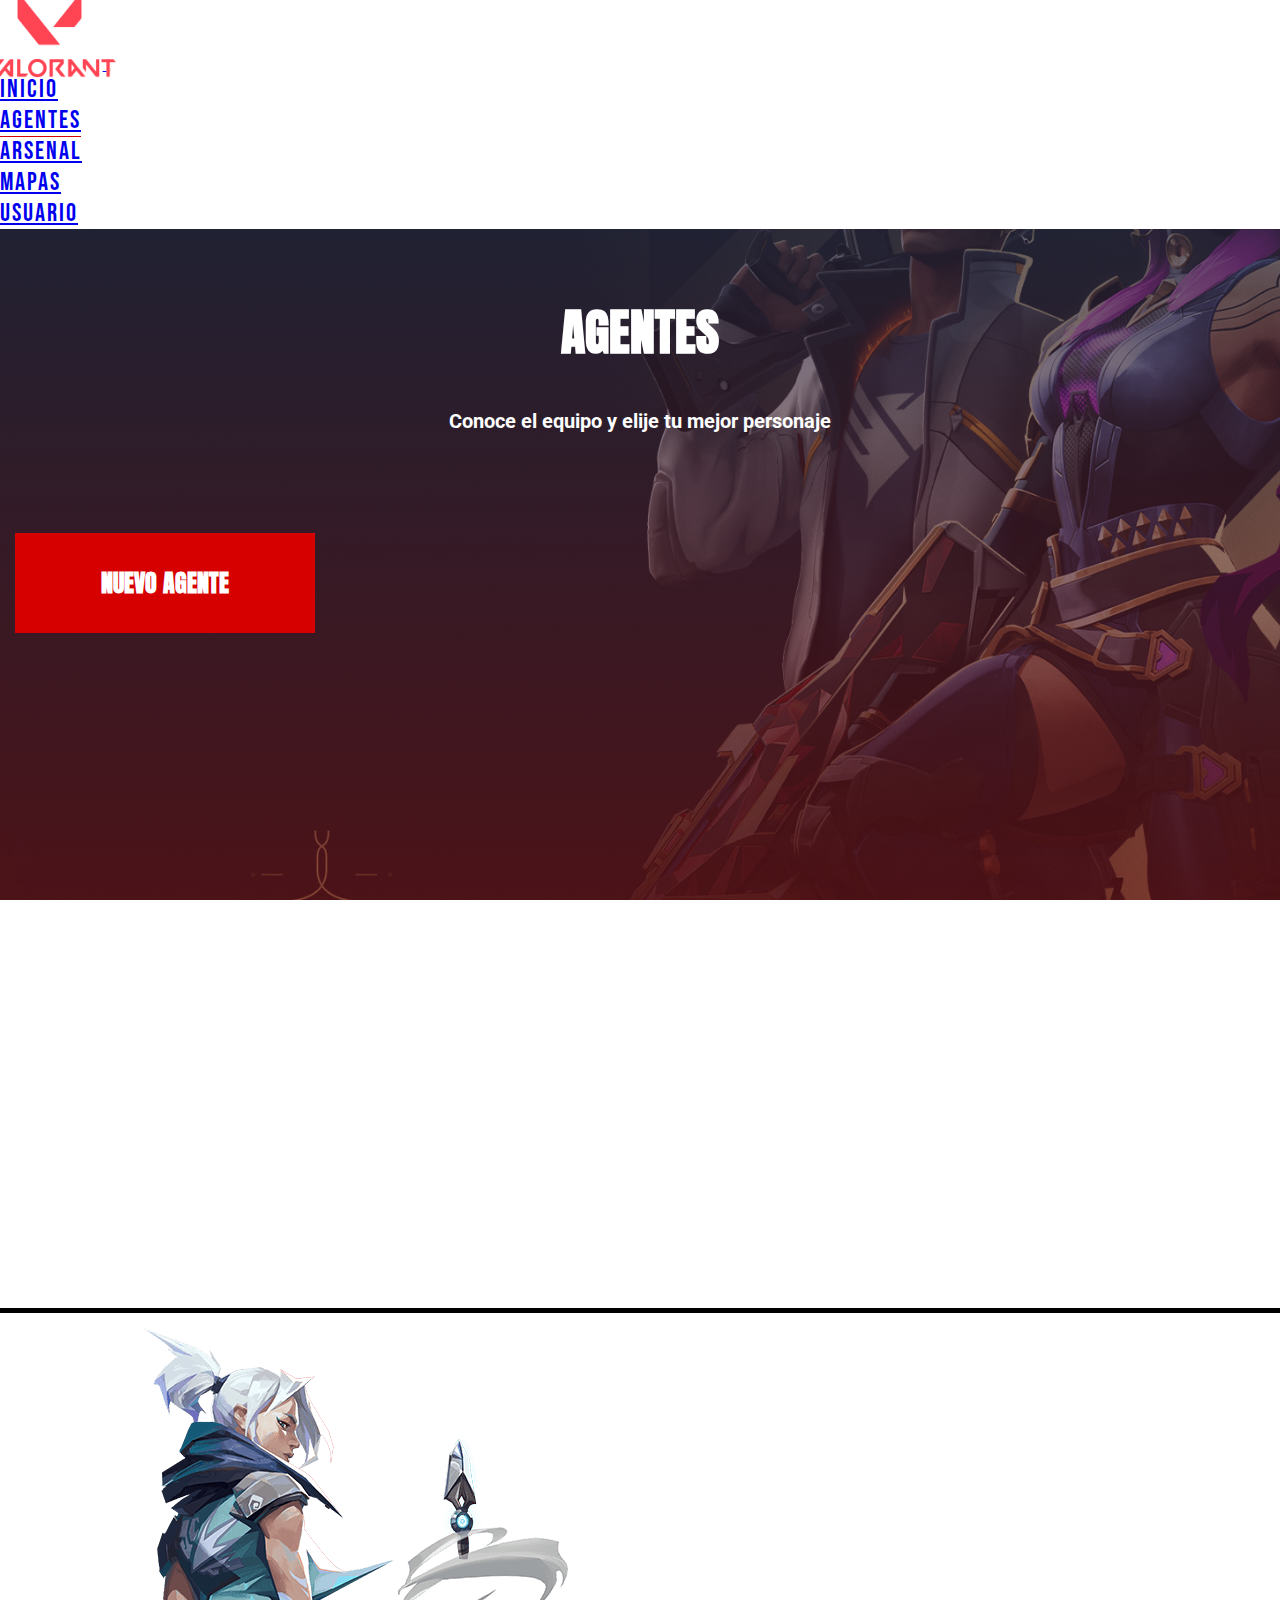
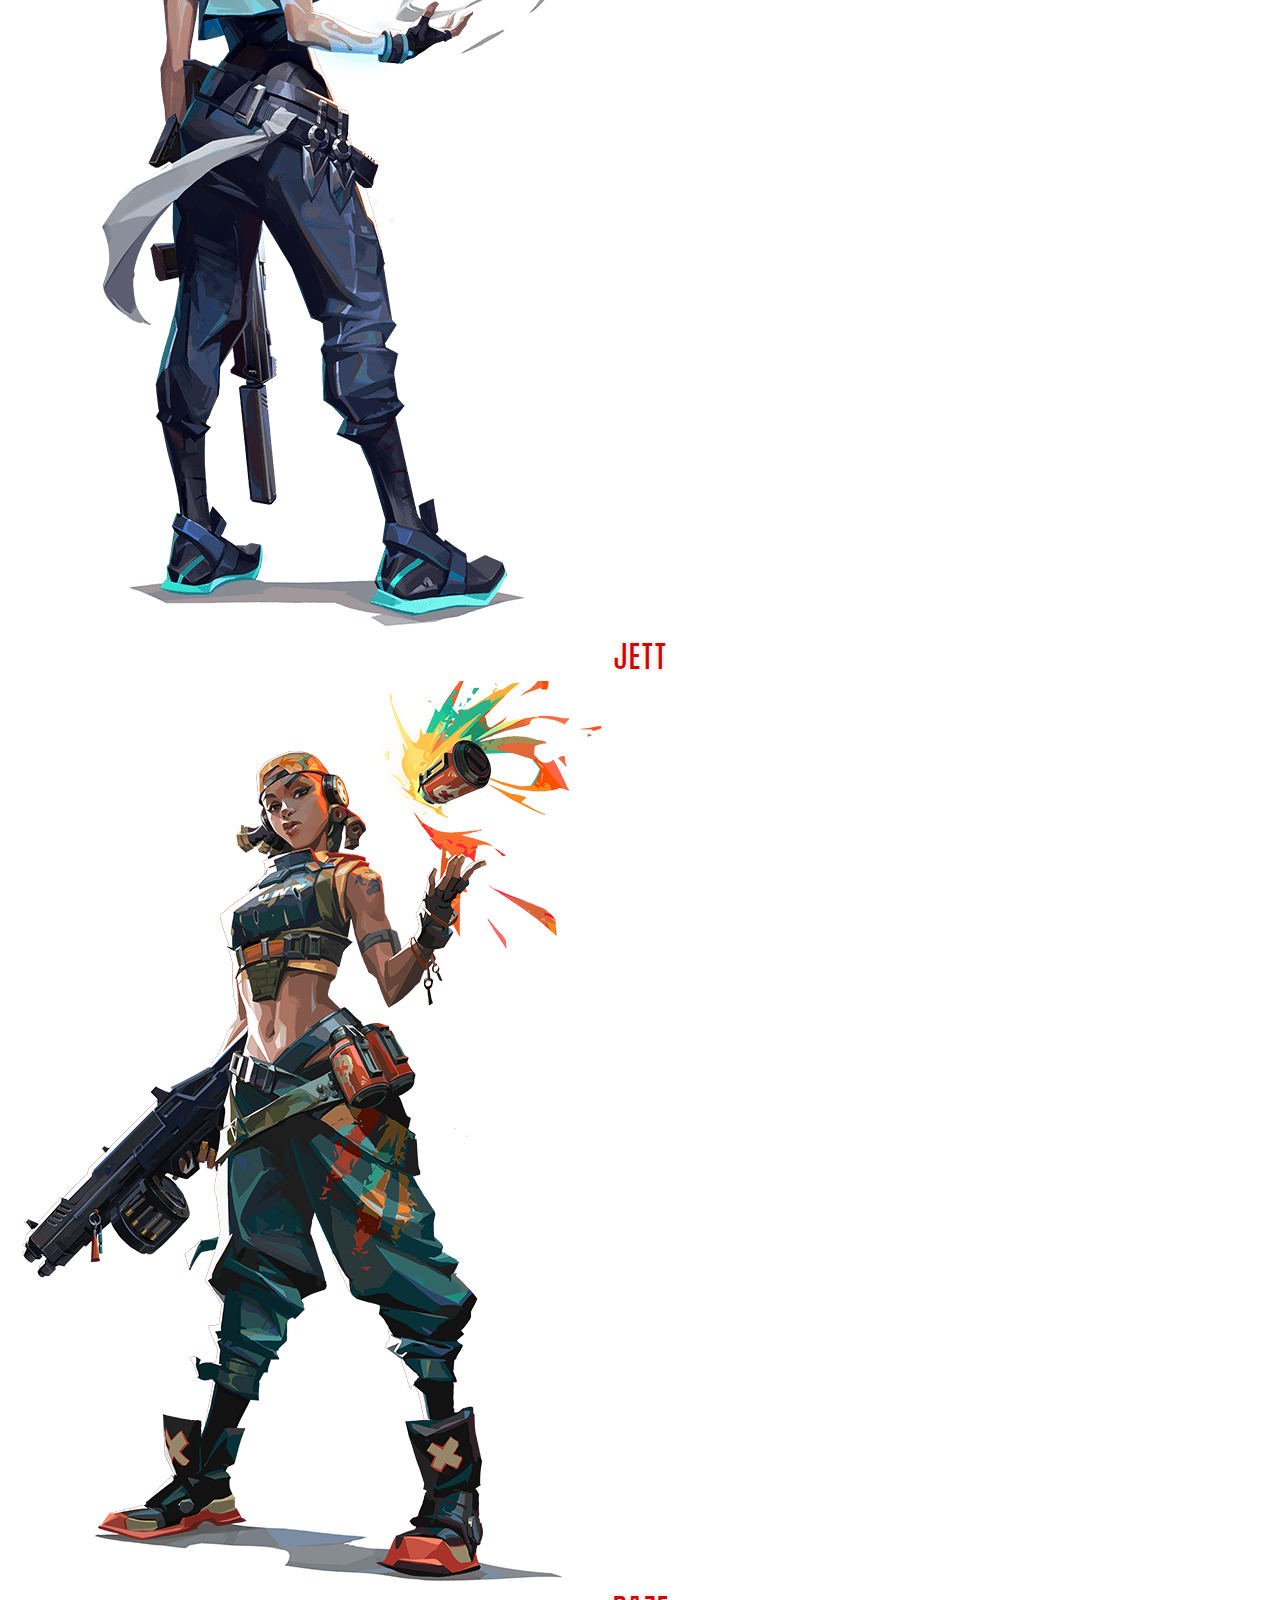
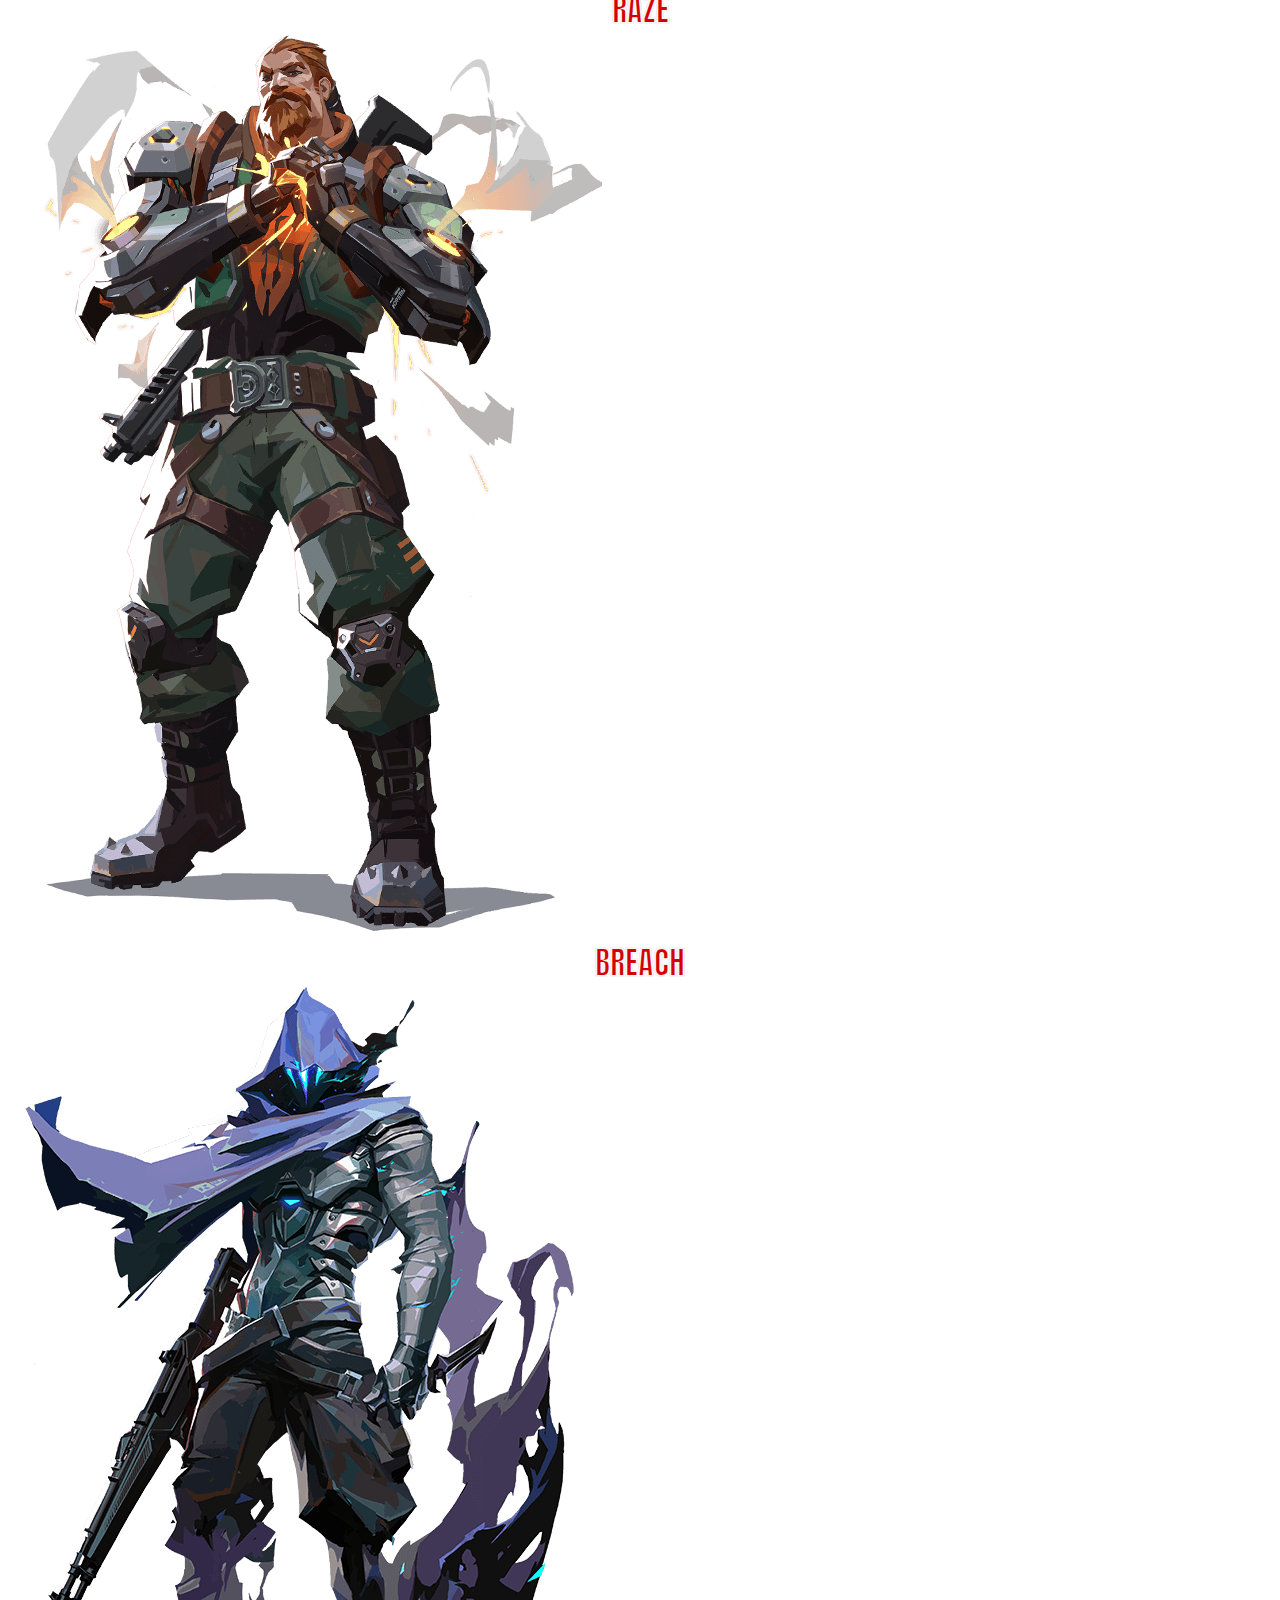
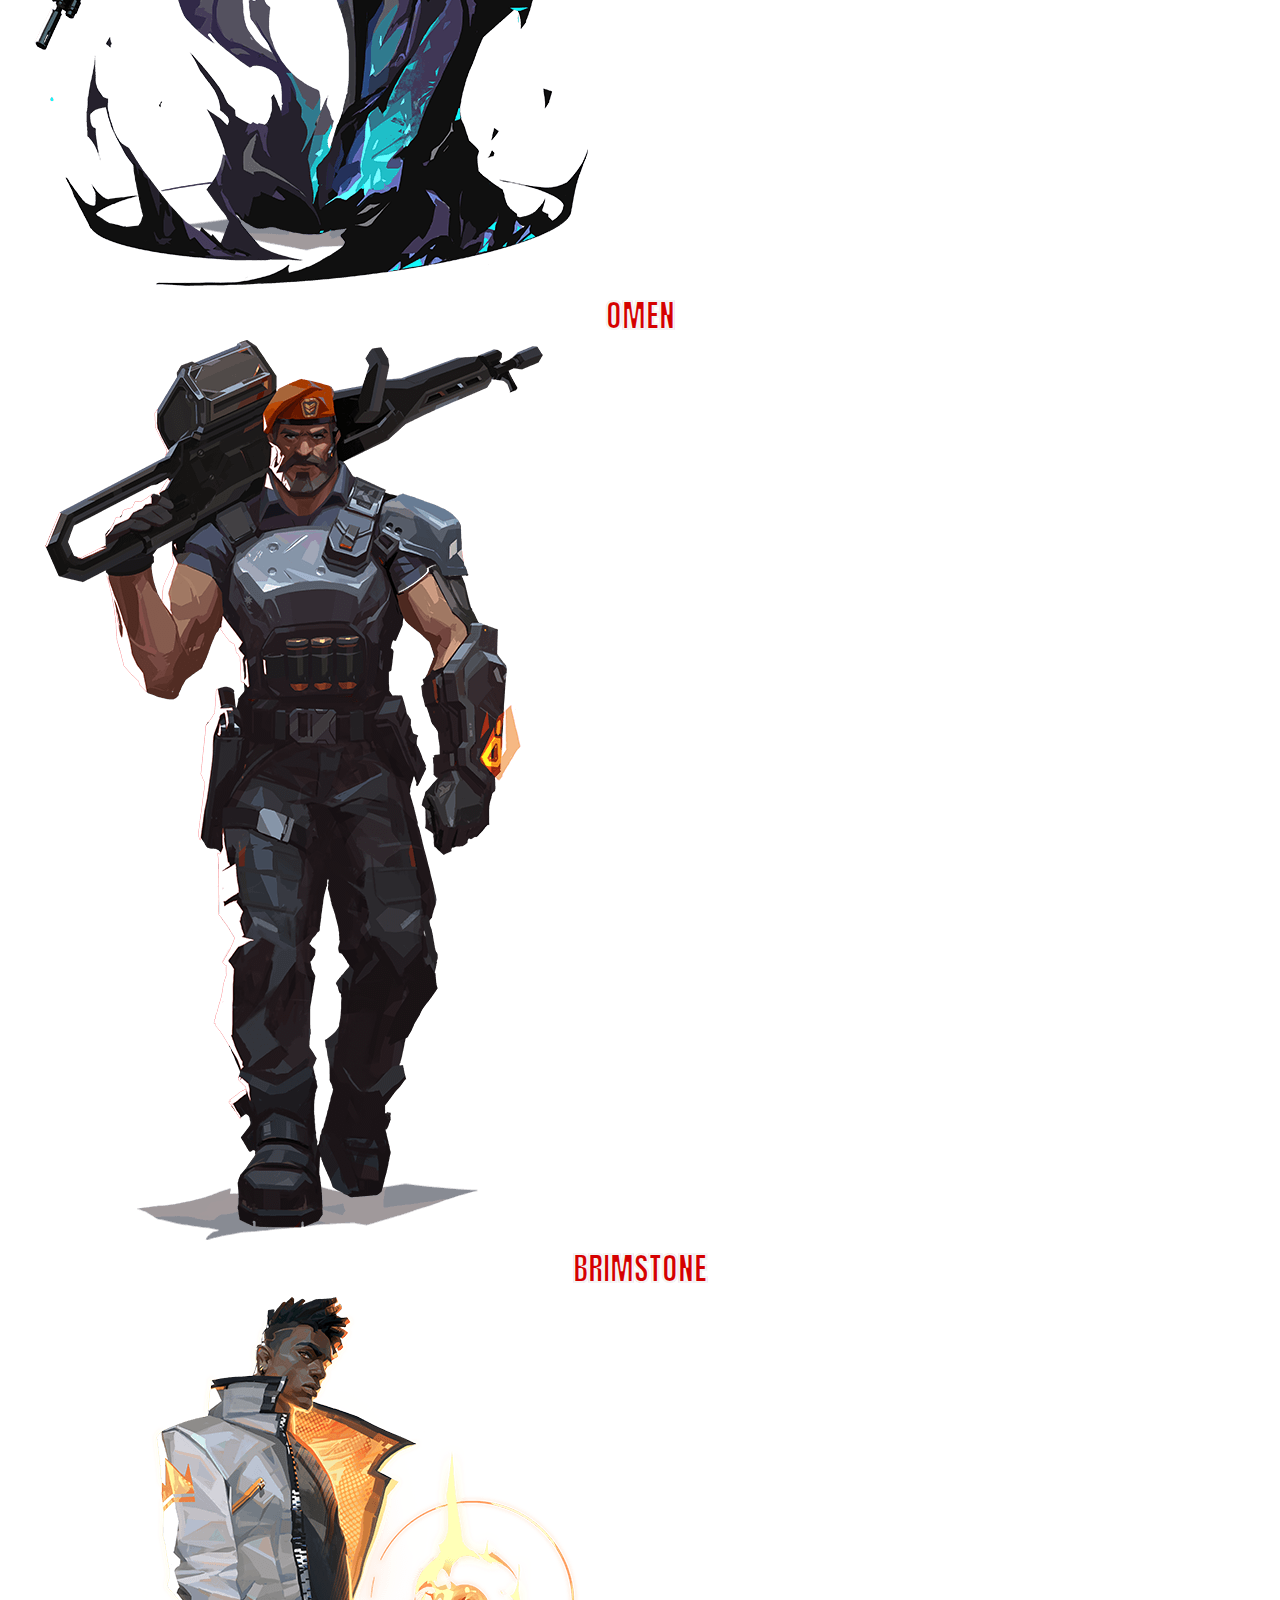
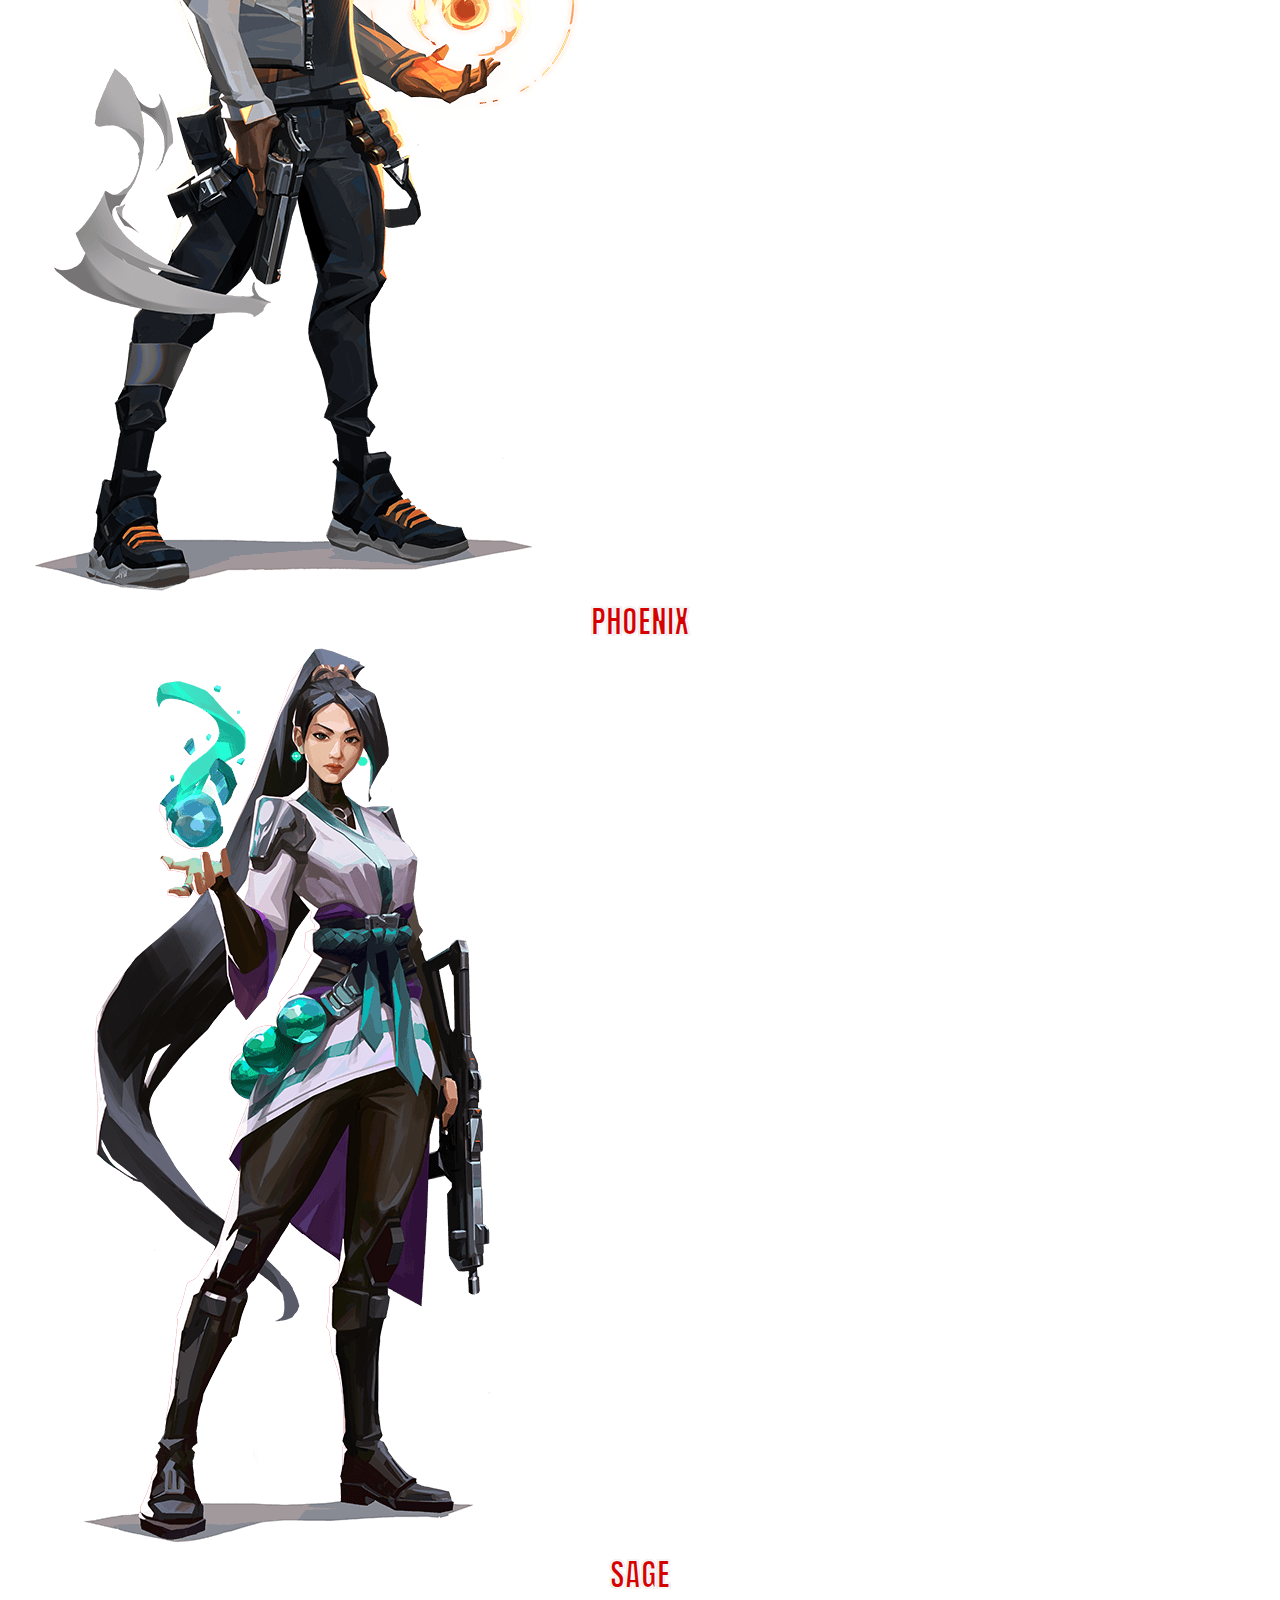
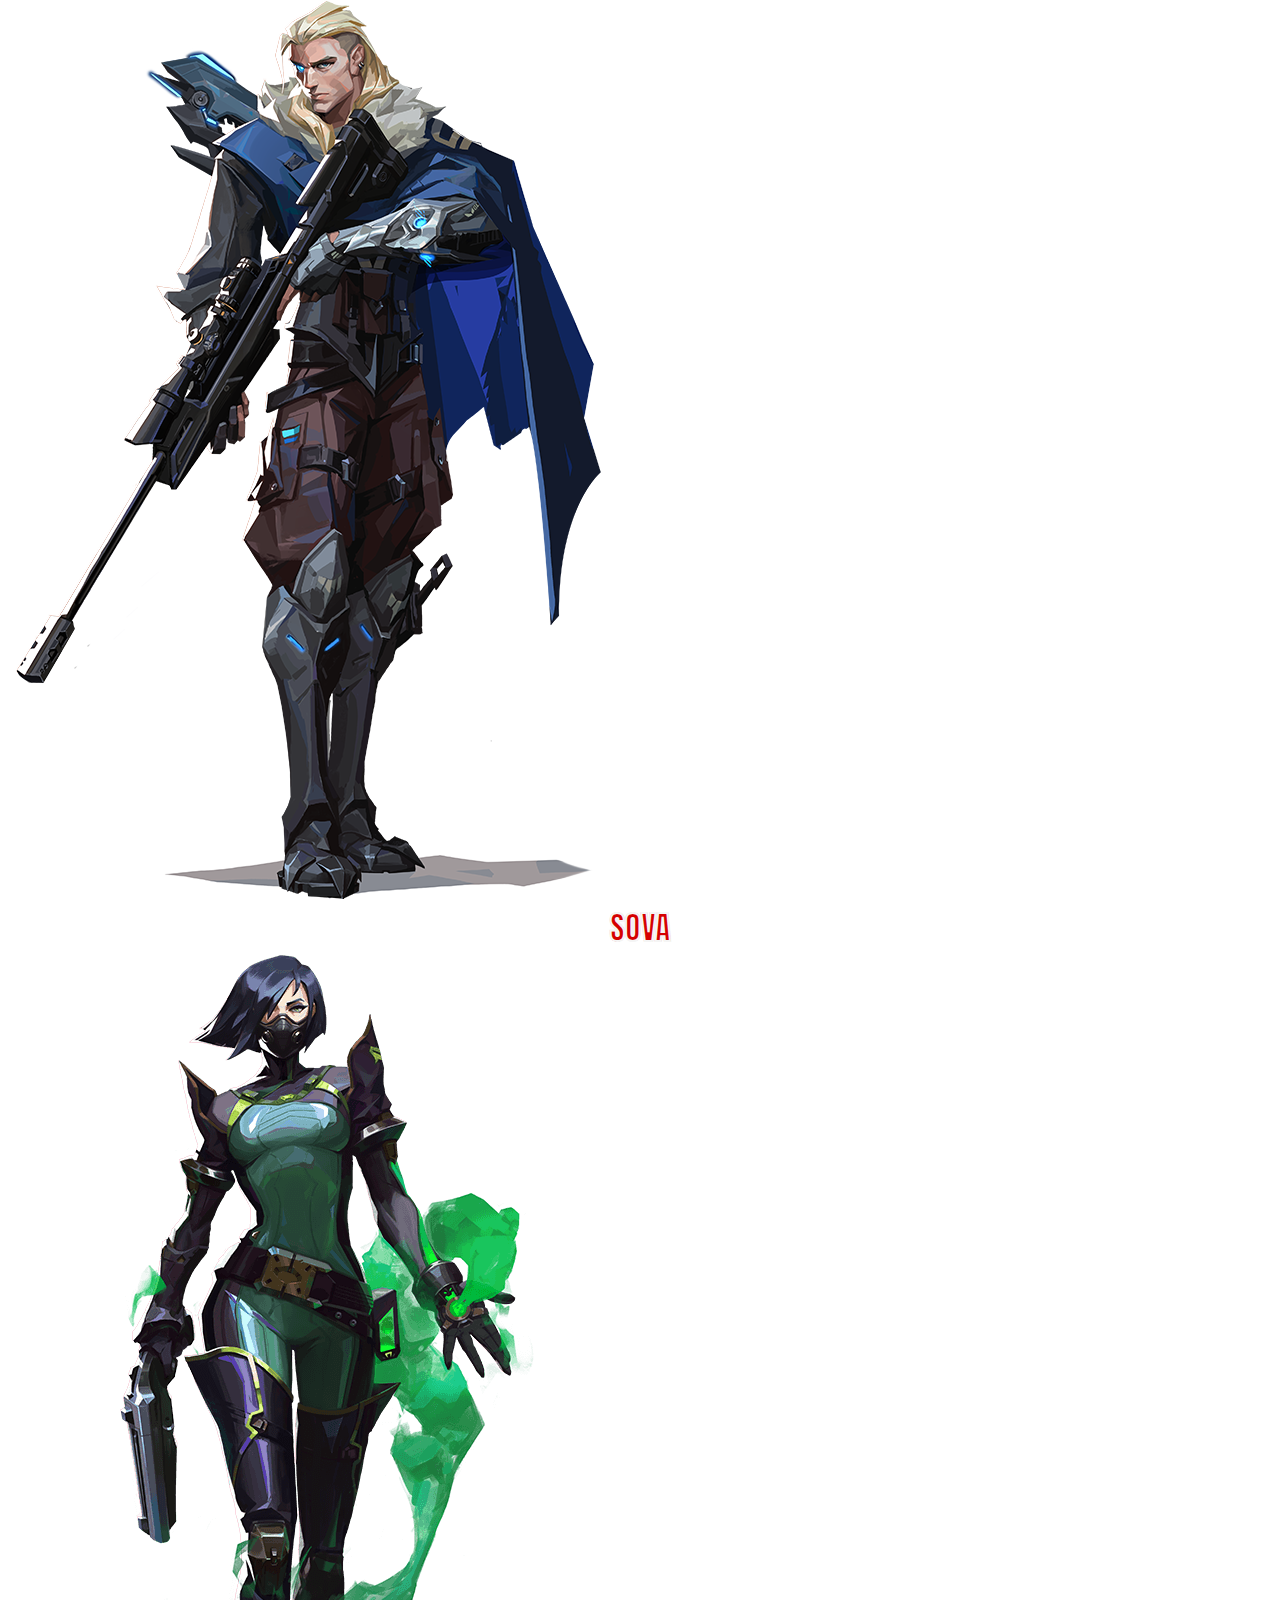
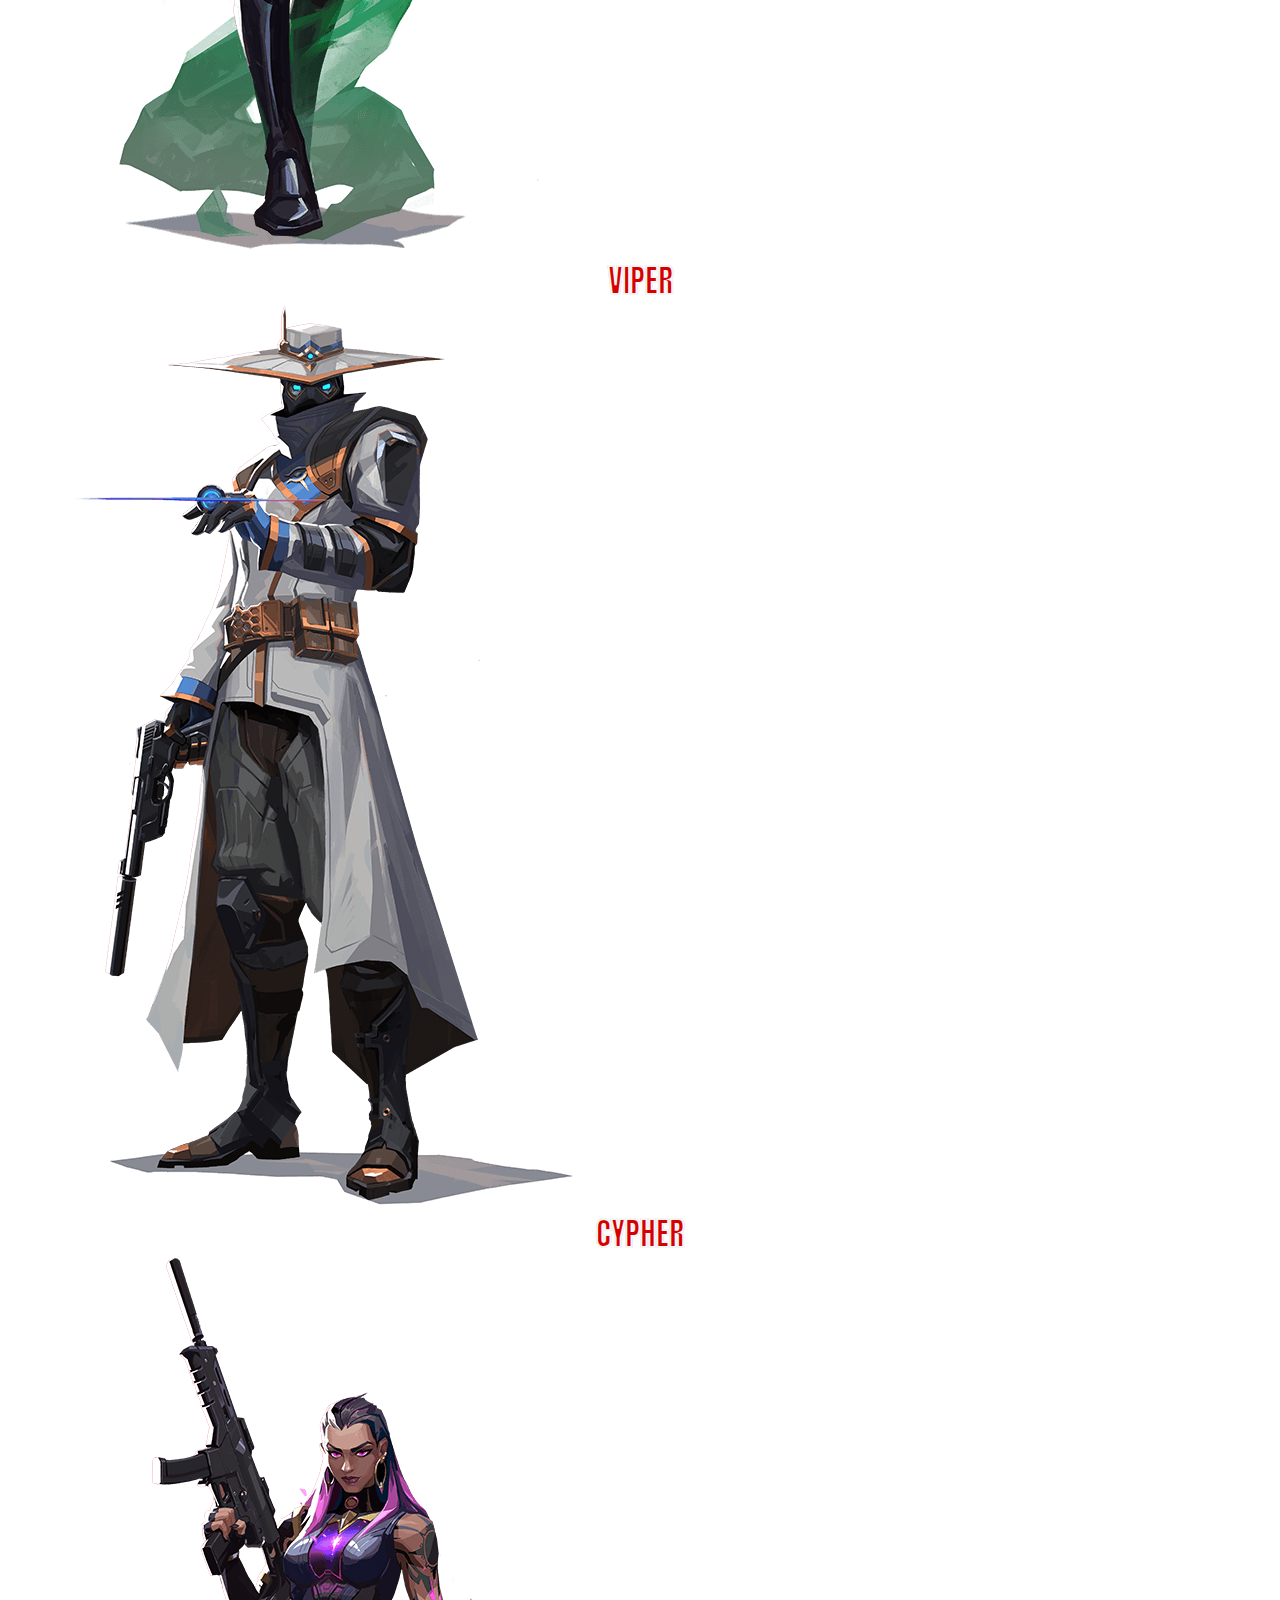
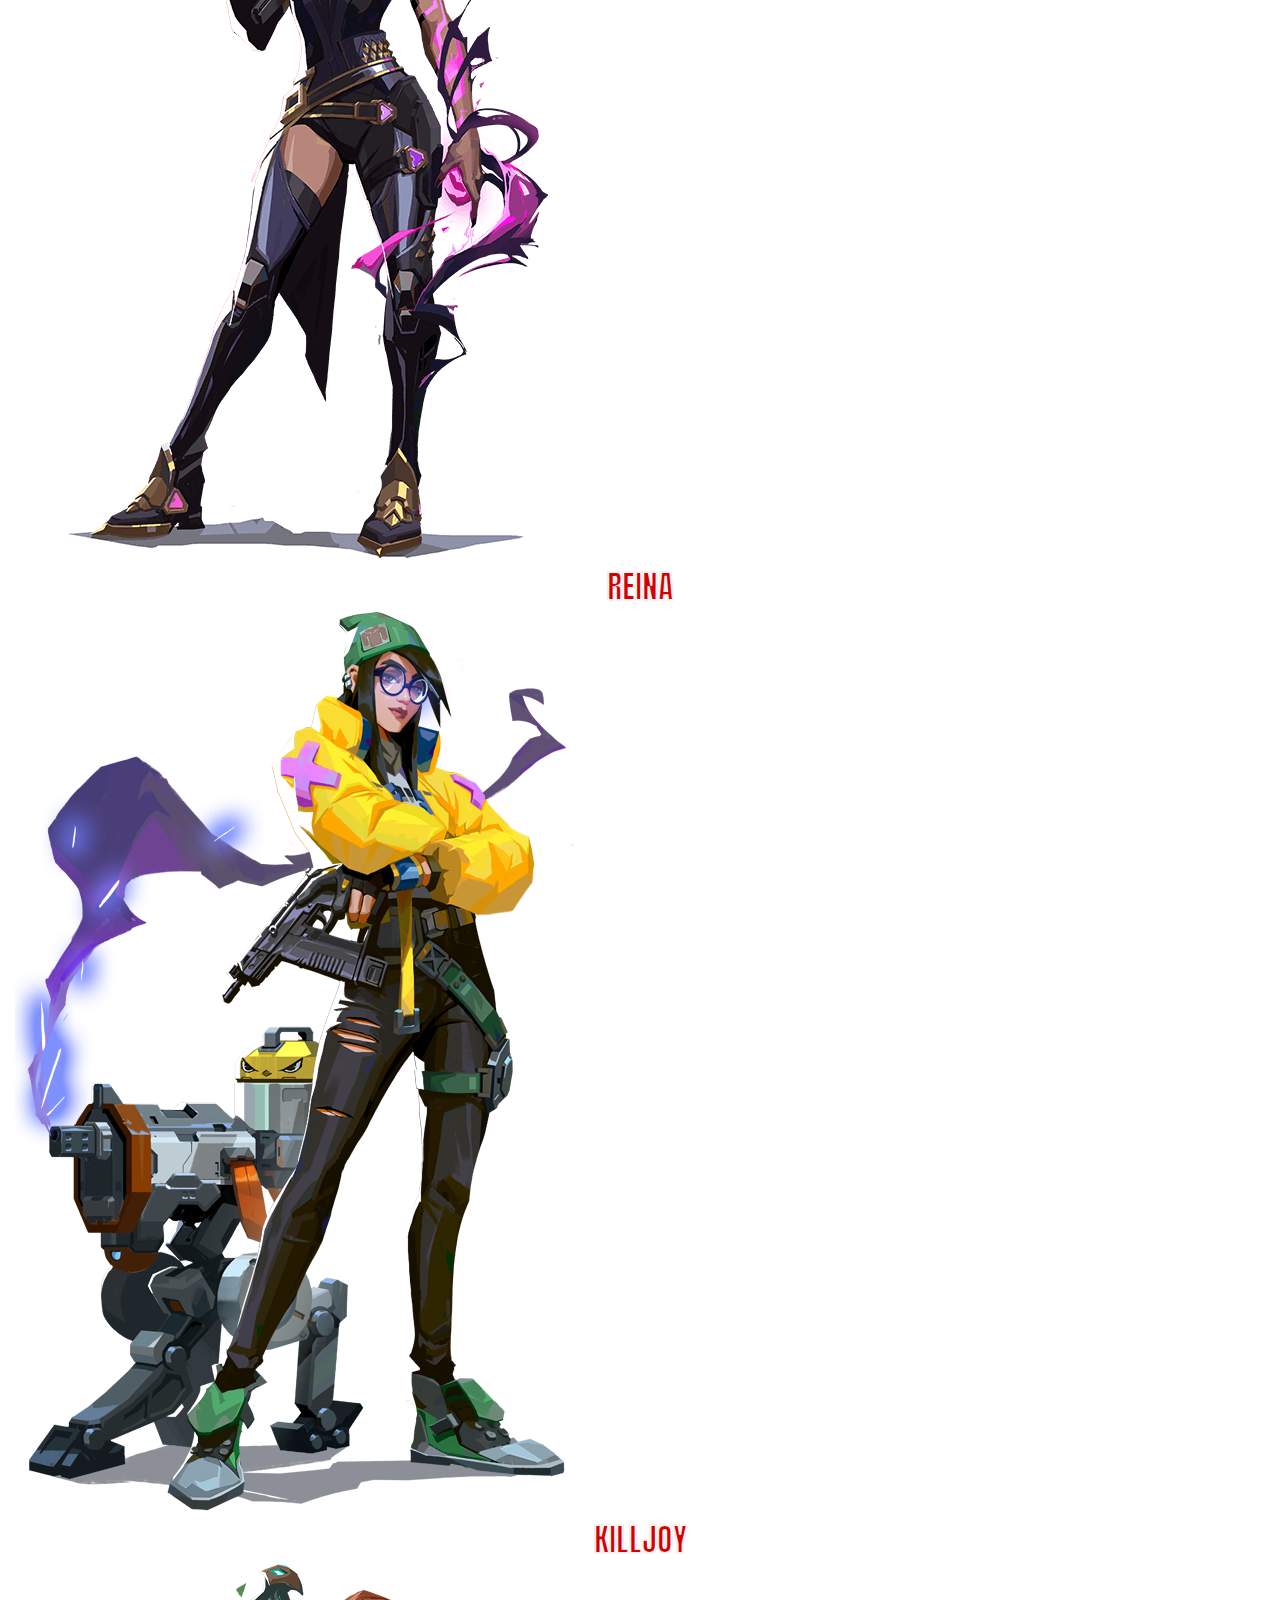
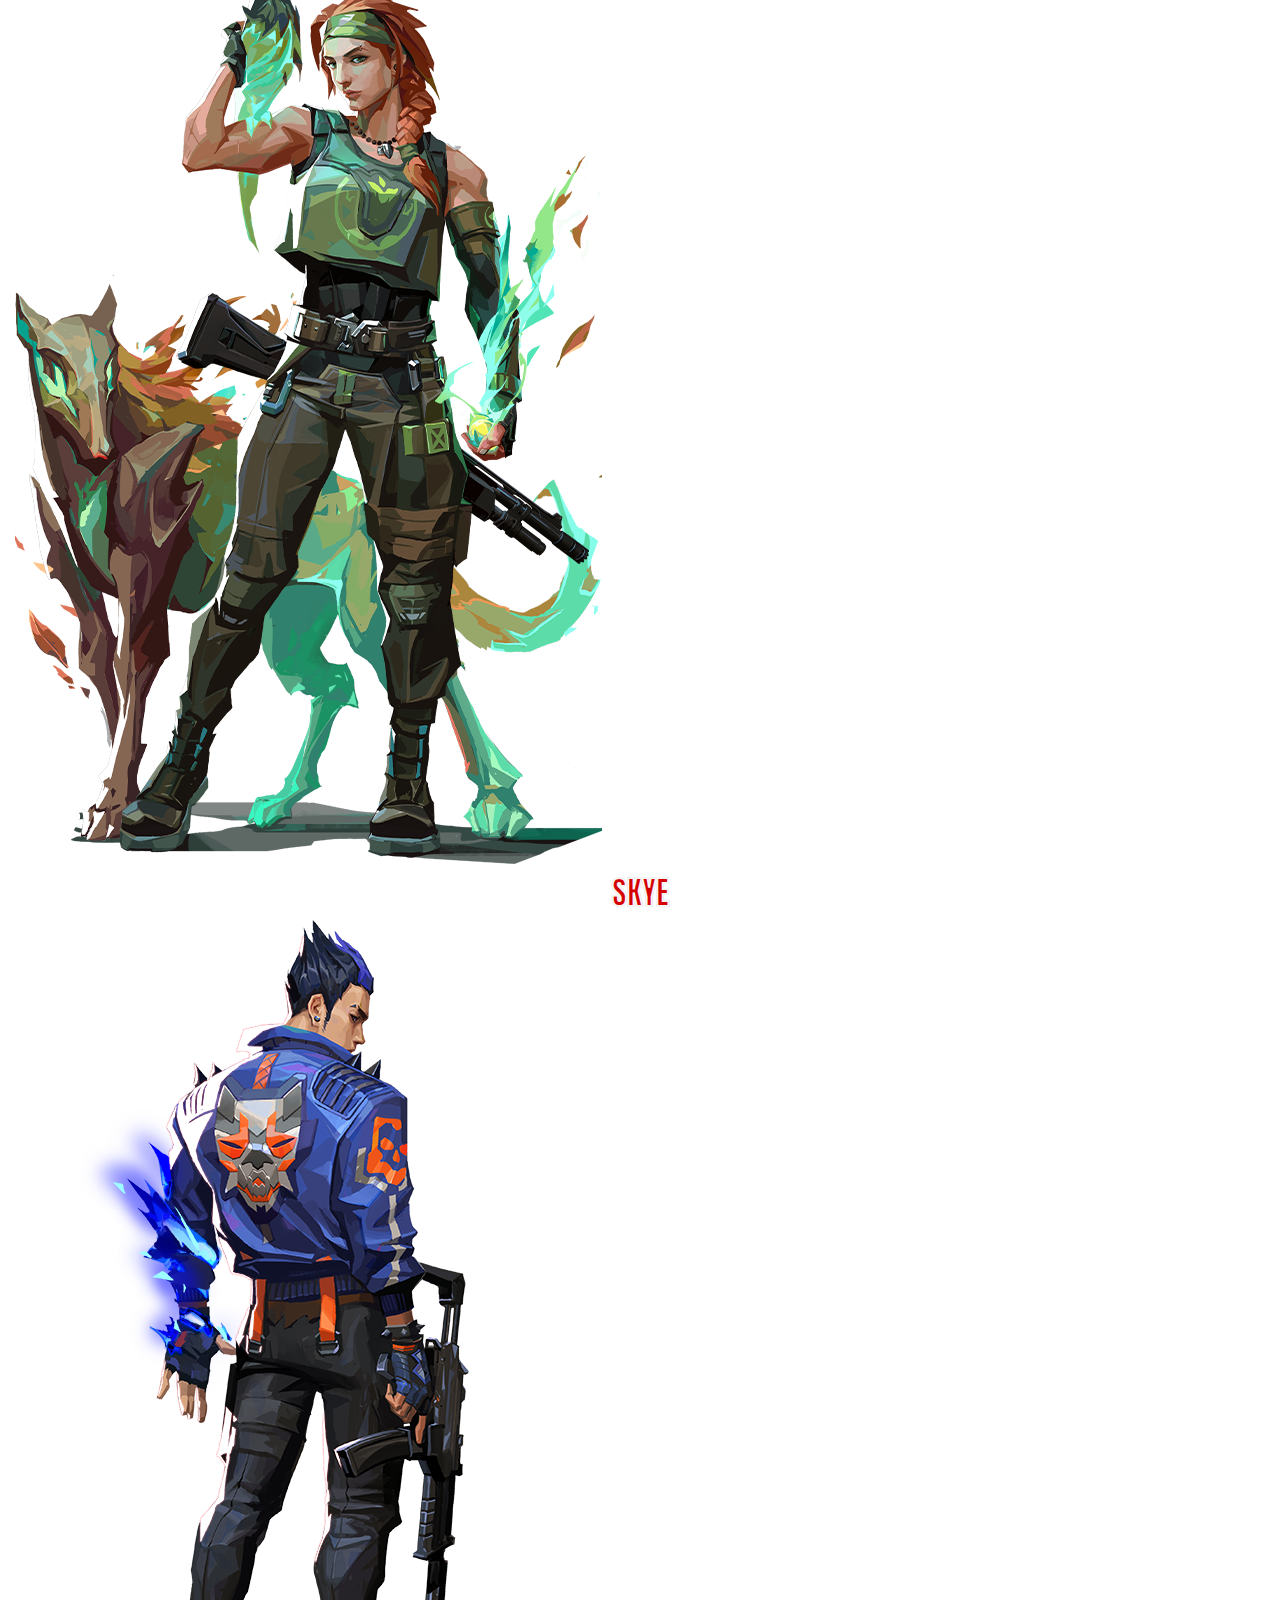
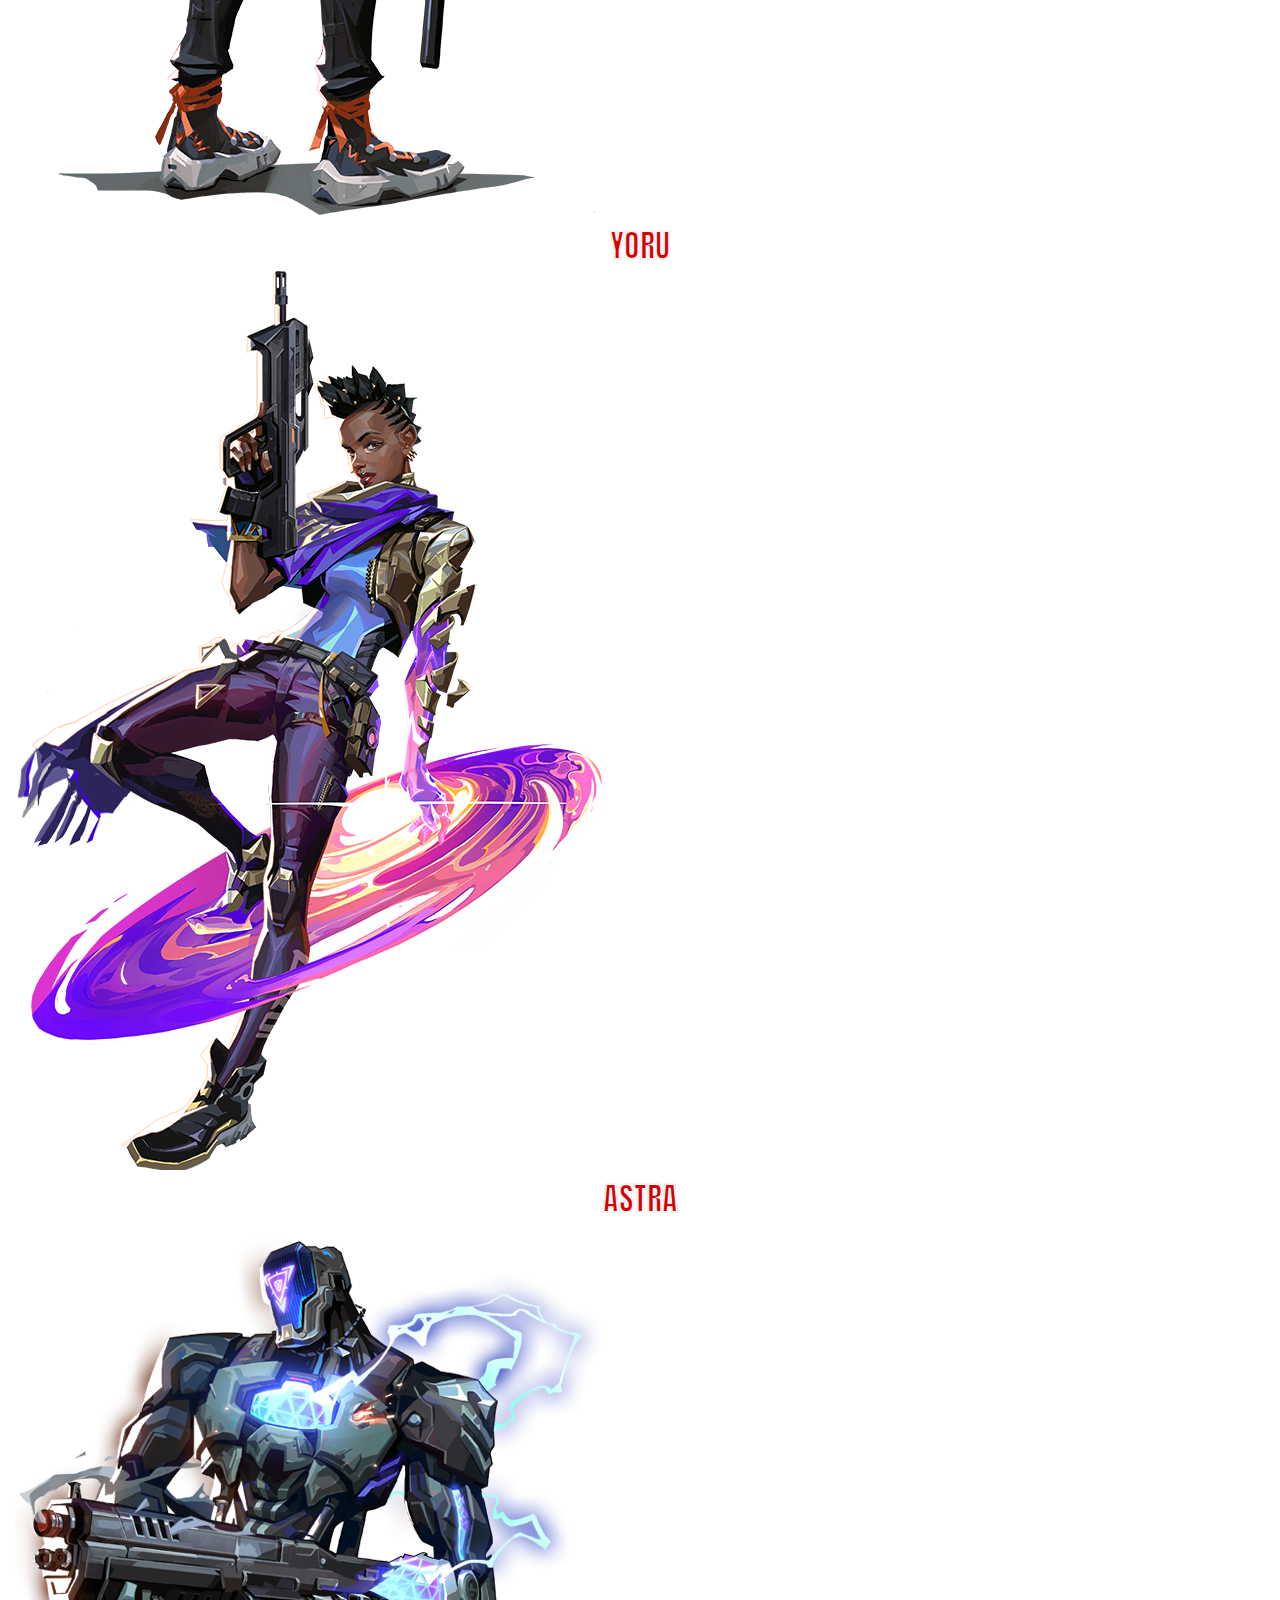
<file: paginas/agentes.html>
<!DOCTYPE html>
<html lang="en">

<head>
    <meta charset="UTF-8">
    <meta http-equiv="X-UA-Compatible" content="IE=edge">
    <meta name="viewport" content="width=device-width, initial-scale=1.0">
    <title>Agentes</title>
    <meta name="keywords" content="valorant, juego, online, shooter, riot games, multijugador, agentes, habilidades, personajes">
    <meta name="description" content="Tu mejor personaje está aquí.">
    <link rel="shortcut icon" href="../imagenes/logo.png" type="image/x-icon">
    <link href="https://cdn.jsdelivr.net/npm/bootstrap@5.2.2/dist/css/bootstrap.min.css" rel="stylesheet"
        integrity="sha384-Zenh87qX5JnK2Jl0vWa8Ck2rdkQ2Bzep5IDxbcnCeuOxjzrPF/et3URy9Bv1WTRi" crossorigin="anonymous">
    <link rel="stylesheet" href="../css/main.css">
</head>

<body>
    <nav class="navbar navbar-expand-lg navbar-dark bg-dark static-top">
        <div class="container">
            <a href="../index.html" class="navbar-brand">
                <img class="personaje" src="../imagenes/logopng.png" alt="logo">
            </a>
            <button class="navbar-toggler" type="button" data-bs-toggle="collapse"
                data-bs-target="#navbarSupportedContent" aria-controls="navbarSupportedContent" aria-expanded="false"
                aria-label="Toggle navigation">
                <span class="navbar-toggler-icon"></span>
            </button>
            <div class="collapse navbar-collapse" id="navbarSupportedContent">
                <ul class="navbar-nav ms-auto">
                    <li class="nav-item mx-4">
                        <a class="nav-link text-center" href="../index.html">Inicio</a>
                    </li>
                    <li class="nav-item mx-4">
                        <a class="nav-link text-center active" href="./agentes.html">Agentes</a>
                    </li>
                    <li class="nav-item mx-4">
                        <a class="nav-link text-center" href="../paginas/arsenal.html">Arsenal</a>
                    </li>
                    <li class="nav-item mx-4">
                        <a class="nav-link text-center" href="../paginas/mapas.html">Mapas</a>
                    </li>
                    <li class="nav-item mx-4">
                        <a class="nav-link text-center" href="../paginas/user.html">Usuario</a>
                    </li>
                </ul>
            </div>
        </div>
    </nav>

    <section id="principal">
        <h1>AGENTES</h1>
        <h2 class="sub">Conoce el equipo y elije tu mejor personaje</h2>

        <div class="row justify-content-center">
            <h2 class="newAg">NUEVO AGENTE</h2>
            <div class="video embed-responsive embed-responsive-16by9">
                <iframe width="1000" height="500" src="https://www.youtube.com/embed/rzqEiDKZaWM"
                    title="YouTube video player" frameborder="0"
                    allow="accelerometer; autoplay; clipboard-write; encrypted-media; gyroscope; picture-in-picture"
                    allowfullscreen></iframe>
            </div>
        </div>
    </section>

    <div class="viperFondoTest">
        <div class="row justify-content-around">
            <div class="col-xl-2 col-sm-5 justify-content-center mb-5">
                <div class="row justify-content-center">
                    <img class="personaje" src="../imagenes/jett.png" alt="jett">
                    <h1 class="nombrePersonaje">JETT</h1>
                </div>
            </div>
            <div class="col-xl-2 col-sm-5">
                <div class="row justify-content-center mb-5">
                    <img class="personaje" src="../imagenes/raze.png" alt="raze">
                    <h1 class="nombrePersonaje">RAZE</h1>
                </div>
            </div>
            <div class="col-xl-2 col-sm-5">
                <div class="row justify-content-center mb-5">
                    <img class="personaje" src="../imagenes/breach.png" alt="breach">
                    <h1 class="nombrePersonaje">BREACH</h1>
                </div>
            </div>
            <div class="col-xl-2 col-sm-5">
                <div class="row justify-content-center mb-5">
                    <img class="personaje" src="../imagenes/omen.png" alt="omen">
                    <h1 class="nombrePersonaje">OMEN</h1>
                </div>
            </div>
        </div>

        <div class="row justify-content-around">
            <div class="col-xl-2 col-sm-5">
                <div class="row justify-content-center mb-5">
                    <img class="personaje" src="../imagenes/brimstone.png" alt="brimstone">
                    <h1 class="nombrePersonaje">BRIMSTONE</h1>
                </div>
            </div>
            <div class="col-xl-2 col-sm-5">
                <div class="row justify-content-center mb-5">
                    <img class="personaje" src="../imagenes/phoenix.png" alt="phoenix">
                    <h1 class="nombrePersonaje">PHOENIX</h1>
                </div>
            </div>
            <div class="col-xl-2 col-sm-5">
                <div class="row justify-content-center mb-5">
                    <img class="personaje" src="../imagenes/sage.png" alt="sage">
                    <h1 class="nombrePersonaje">SAGE</h1>
                </div>
            </div>
            <div class="col-xl-2 col-sm-5">
                <div class="row justify-content-center mb-5">
                    <img class="personaje" src="../imagenes/sova.png" alt="sova">
                    <h1 class="nombrePersonaje">SOVA</h1>
                </div>
            </div>
        </div>

        <div class="row justify-content-around">
            <div class="col-xl-2 col-sm-5">
                <div class="row justify-content-center mb-5">
                    <img class="personaje" src="../imagenes/viper.png" alt="viper">
                    <h1 class="nombrePersonaje">VIPER</h1>
                </div>
            </div>
            <div class="col-xl-2 col-sm-5">
                <div class="row justify-content-center mb-5">
                    <img class="personaje" src="../imagenes/cypher.png" alt="cypher">
                    <h1 class="nombrePersonaje">CYPHER</h1>
                </div>
            </div>
            <div class="col-xl-2 col-sm-5">
                <div class="row justify-content-center mb-5">
                    <img class="personaje" src="../imagenes/reyna.png" alt="reina">
                    <h1 class="nombrePersonaje">REINA</h1>
                </div>
            </div>
            <div class="col-xl-2 col-sm-5">
                <div class="row justify-content-center mb-5">
                    <img class="personaje" src="../imagenes/killjoy.png" alt="killjoy">
                    <h1 class="nombrePersonaje">KILLJOY</h1>
                </div>
            </div>

            <div class="row justify-content-around">
                <div class="col-xl-2 col-sm-5">
                    <div class="row justify-content-center mb-5">
                        <img class="personaje" src="../imagenes/skye.png" alt="skye">
                        <h1 class="nombrePersonaje">SKYE</h1>
                    </div>
                </div>
                <div class="col-xl-2 col-sm-5">
                    <div class="row justify-content-center mb-5">
                        <img class="personaje" src="../imagenes/yoru.png" alt="yoru">
                        <h1 class="nombrePersonaje">YORU</h1>
                    </div>
                </div>
                <div class="col-xl-2 col-sm-5">
                    <div class="row justify-content-center mb-5">
                        <img class="personaje" src="../imagenes/astra.png" alt="astra">
                        <h1 class="nombrePersonaje">ASTRA</h1>
                    </div>
                </div>
                <div class="col-xl-2 col-sm-5">
                    <div class="row justify-content-center mb-5">
                        <img class="personaje" src="../imagenes/kayo.png" alt="kay/o">
                        <h1 class="nombrePersonaje">KAY/O</h1>
                    </div>
                </div>
            </div>

            <div class="row justify-content-around">
                <div class="col-xl-2 col-sm-5">
                    <div class="row justify-content-center mb-5">
                        <img class="personaje" src="../imagenes/chamber.png" alt="chamber">
                        <h1 class="nombrePersonaje">CHAMBER</h1>
                    </div>
                </div>
                <div class="col-xl-2 col-sm-5">
                    <div class="row justify-content-center mb-5">
                        <img class="personaje" src="../imagenes/neon.png" alt="neon">
                        <h1 class="nombrePersonaje">NEON</h1>
                    </div>
                </div>
                <div class="col-xl-2 col-sm-5">
                    <div class="row justify-content-center mb-5">
                        <img class="personaje" src="../imagenes/fade.png" alt="fade">
                        <h1 class="nombrePersonaje">FADE</h1>
                    </div>
                </div>
                <div class="col-xl-2 col-sm-5">
                    <div class="row justify-content-center mb-5">
                        <img class="personaje" src="../imagenes/harbor.png" alt="harbor">
                        <h1 class="nombrePersonaje">HARBOR</h1>
                    </div>
                </div>
            </div>
        </div>
    </div>


    <!--AYUDA-->
    <div class="abajo">
        <a  href="../paginas/ayuda.html" role="button" class="btn btn-outline-light btn-lg">Ayuda</a>
    </div>

    <!--Footer-->
    <footer>
        <div>
            <h2>VALORANT</h2>
            <p class="copy">Copyright &copy; 2022</p>
        </div>
    </footer>
    <script src="https://cdn.jsdelivr.net/npm/bootstrap@5.2.2/dist/js/bootstrap.bundle.min.js"
        integrity="sha384-OERcA2EqjJCMA+/3y+gxIOqMEjwtxJY7qPCqsdltbNJuaOe923+mo//f6V8Qbsw3"
        crossorigin="anonymous"></script>
</body>

</html>
</file>
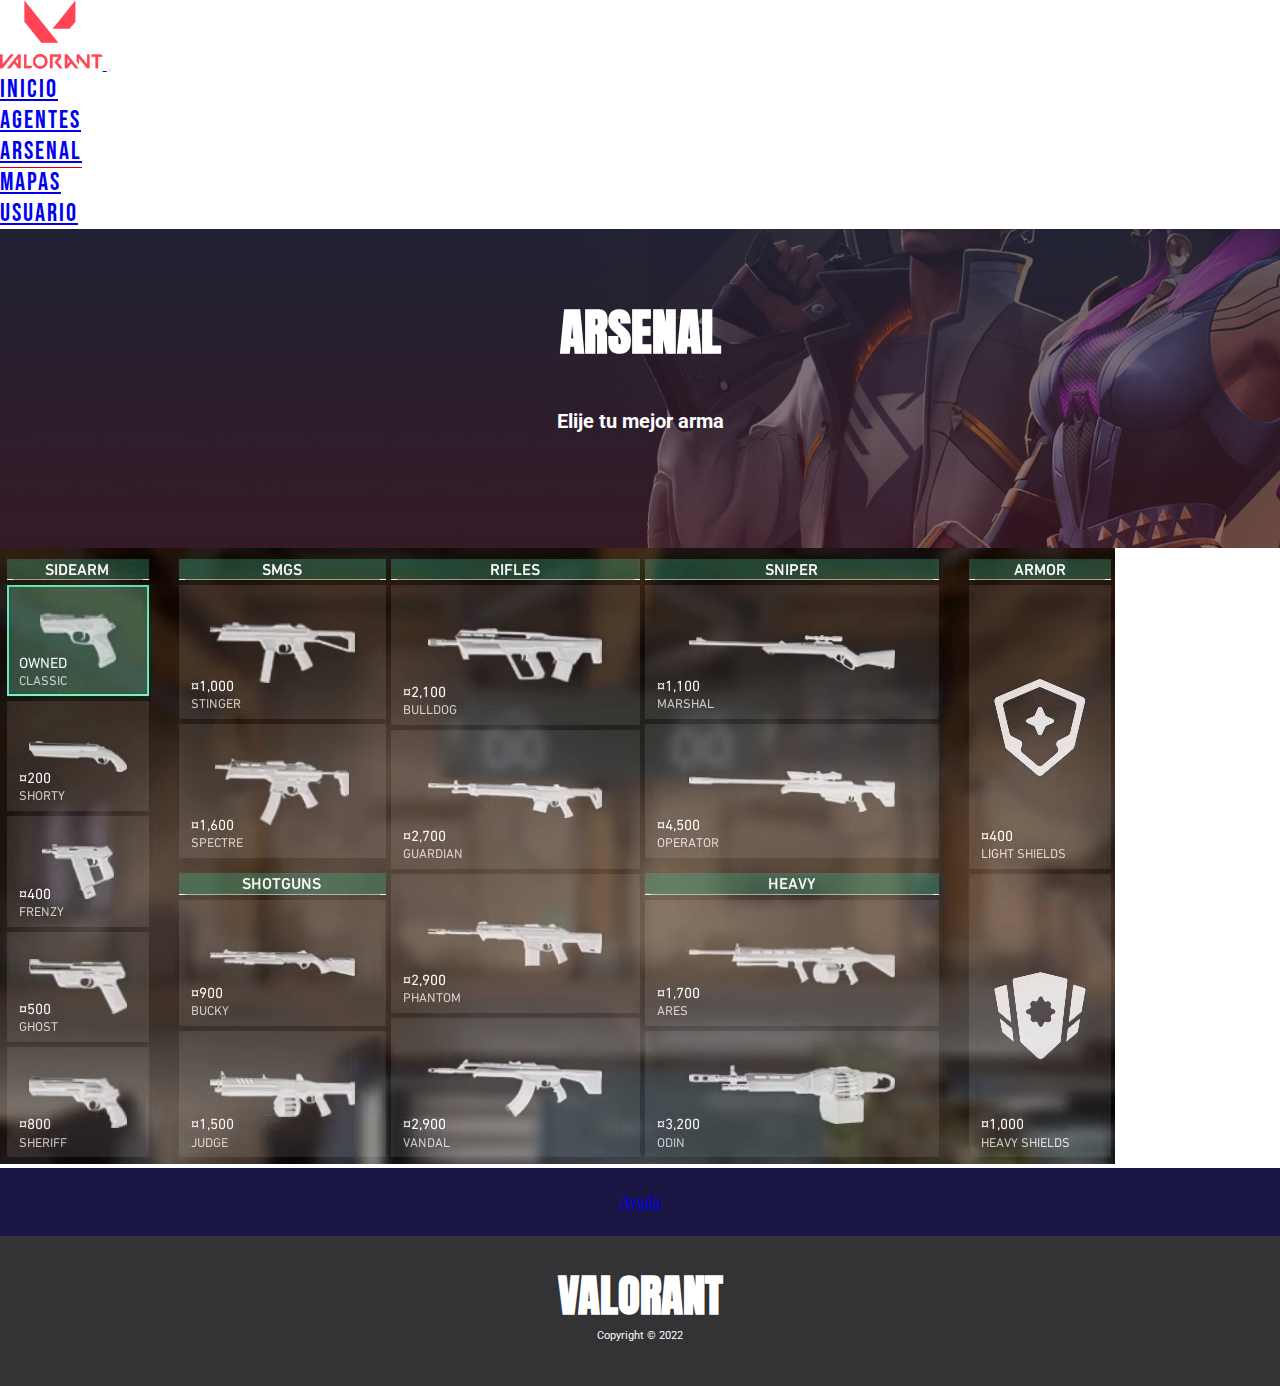
<file: paginas/arsenal.html>
<!DOCTYPE html>
<html lang="en">

<head>
    <meta charset="UTF-8">
    <meta http-equiv="X-UA-Compatible" content="IE=edge">
    <meta name="viewport" content="width=device-width, initial-scale=1.0">
    <title>Arsenal</title>
    <meta name="keywords" content="valorant, juego, online, shooter, riot games, multijugador, armas, disparos, armamento, pistolas">
    <meta name="description" content="Descripción de todas las armas del juego.">
    <link rel="shortcut icon" href="../imagenes/logo.png" type="image/x-icon">
    <link href="https://cdn.jsdelivr.net/npm/bootstrap@5.2.2/dist/css/bootstrap.min.css" rel="stylesheet"
        integrity="sha384-Zenh87qX5JnK2Jl0vWa8Ck2rdkQ2Bzep5IDxbcnCeuOxjzrPF/et3URy9Bv1WTRi" crossorigin="anonymous">
    <link rel="stylesheet" href="../css/main.css">
</head>

<body>
    <nav class="navbar navbar-expand-lg navbar-dark bg-dark static-top">
        <div class="container">
            <a href="../index.html" class="navbar-brand">
                <img src="../imagenes/logopng.png" alt="logo">
            </a>
            <button class="navbar-toggler" type="button" data-bs-toggle="collapse"
                data-bs-target="#navbarSupportedContent" aria-controls="navbarSupportedContent" aria-expanded="false"
                aria-label="Toggle navigation">
                <span class="navbar-toggler-icon"></span>
            </button>
            <div class="collapse navbar-collapse" id="navbarSupportedContent">
                <ul class="navbar-nav ms-auto">
                    <li class="nav-item mx-4">
                        <a class="nav-link text-center" href="../index.html">Inicio</a>
                    </li>
                    <li class="nav-item mx-4">
                        <a class="nav-link text-center" href="../paginas/agentes.html">Agentes</a>
                    </li>
                    <li class="nav-item mx-4">
                        <a class="nav-link text-center active" href="../paginas/arsenal.html">Arsenal</a>
                    </li>
                    <li class="nav-item mx-4">
                        <a class="nav-link text-center" href="../paginas/mapas.html">Mapas</a>
                    </li>
                    <li class="nav-item mx-4">
                        <a class="nav-link text-center" href="../paginas/user.html">Usuario</a>
                    </li>
                </ul>
            </div>
        </div>
    </nav>

    <section id="principal">
        <h1>ARSENAL</h1>
        <h2 class="sub">Elije tu mejor arma</h2>
    </section>

    <main class="armas">
        <img class="img-fluid my-4" src="../imagenes/armas-valorant.jpg" alt="armas">
    </main>

    <!--AYUDA-->
    <div class="abajo">
        <a  href="../paginas/ayuda.html" role="button" class="btn btn-outline-light btn-lg">Ayuda</a>
    </div>

    <!--Footer-->
    <footer>
        <div>
            <h2>VALORANT</h2>
            <p class="copy">Copyright &copy; 2022</p>
        </div>
    </footer>

    <script src="https://cdn.jsdelivr.net/npm/bootstrap@5.2.2/dist/js/bootstrap.bundle.min.js"
    integrity="sha384-OERcA2EqjJCMA+/3y+gxIOqMEjwtxJY7qPCqsdltbNJuaOe923+mo//f6V8Qbsw3"
    crossorigin="anonymous"></script>
</body>

</html>
</file>
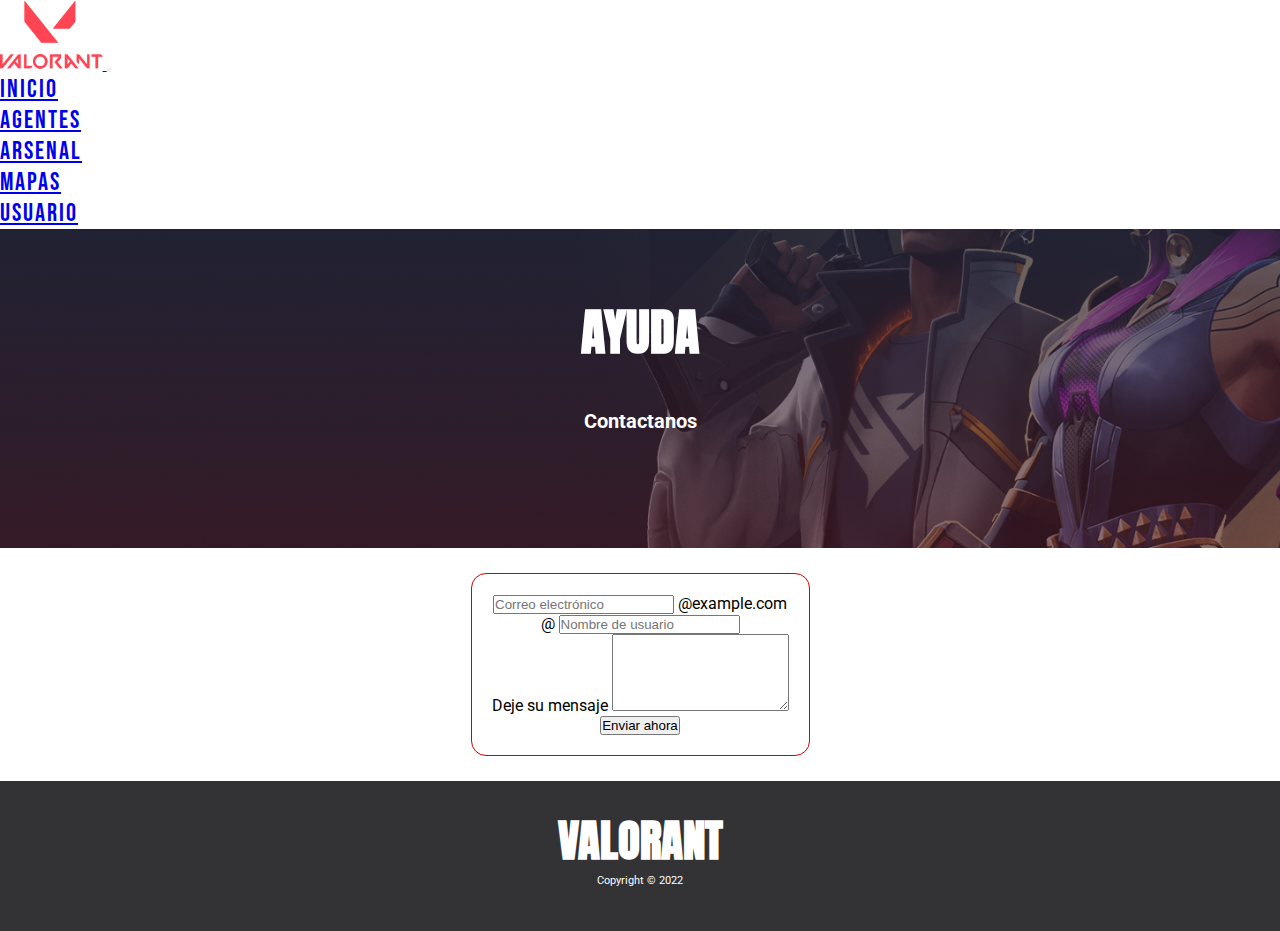
<file: paginas/ayuda.html>
<!DOCTYPE html>
<html lang="en">

<head>
    <meta charset="UTF-8">
    <meta http-equiv="X-UA-Compatible" content="IE=edge">
    <meta name="viewport" content="width=device-width, initial-scale=1.0">
    <title>Ayuda</title>
    <meta name="keywords" content="valorant, juego, online, shooter, riot games, multijugador, ayuda, contacto, dudas, consultas">
    <meta name="description" content="Contactanos y resolve todas tus dudas.">
    <link rel="shortcut icon" href="../imagenes/logo.png" type="image/x-icon">
    <link href="https://cdn.jsdelivr.net/npm/bootstrap@5.2.2/dist/css/bootstrap.min.css" rel="stylesheet"
        integrity="sha384-Zenh87qX5JnK2Jl0vWa8Ck2rdkQ2Bzep5IDxbcnCeuOxjzrPF/et3URy9Bv1WTRi" crossorigin="anonymous">
    <link rel="stylesheet" href="../css/main.css">
</head>

<body>
    <nav class="navbar navbar-expand-lg navbar-dark bg-dark static-top">
        <div class="container">
            <a href="../index.html" class="navbar-brand">
                <img src="../imagenes/logopng.png" alt="logo">
            </a>
            <button class="navbar-toggler" type="button" data-bs-toggle="collapse"
                data-bs-target="#navbarSupportedContent" aria-controls="navbarSupportedContent" aria-expanded="false"
                aria-label="Toggle navigation">
                <span class="navbar-toggler-icon"></span>
            </button>
            <div class="collapse navbar-collapse" id="navbarSupportedContent">
                <ul class="navbar-nav ms-auto">
                    <li class="nav-item mx-4">
                        <a class="nav-link text-center" href="../index.html">Inicio</a>
                    </li>
                    <li class="nav-item mx-4">
                        <a class="nav-link text-center" href="../paginas/agentes.html">Agentes</a>
                    </li>
                    <li class="nav-item mx-4">
                        <a class="nav-link text-center" href="../paginas/arsenal.html">Arsenal</a>
                    </li>
                    <li class="nav-item mx-4">
                        <a class="nav-link text-center" href="../paginas/mapas.html">Mapas</a>
                    </li>
                    <li class="nav-item mx-4">
                        <a class="nav-link text-center" href="../paginas/user.html">Usuario</a>
                    </li>
                </ul>
            </div>
        </div>
    </nav>

    <section id="principal">
        <h1>AYUDA</h1>
        <h2 class="sub">Contactanos</h2>
    </section>

    <div class="fayuda row m-0 justify-content-center">
        <div class="col-xxl-4 col-xl-4 col-lg-4 col-md-6 col-sm-12 colAyuda">
            <div class="input-group mb-3 mt-3">
                <input type="text" class="form-control" placeholder="Correo electrónico"
                    aria-label="Recipient's username" aria-describedby="basic-addon2">
                <span class="input-group-text" id="basic-addon2">@example.com</span>
            </div>

            <div class="input-group mb-3 mt-5">
                <span class="input-group-text" id="basic-addon1">@</span>
                <input type="text" class="form-control" placeholder="Nombre de usuario" aria-label="Username"
                    aria-describedby="basic-addon1">
            </div>
            <div class="input-group mb-5 mt-5">
                <span class="input-group-text">Deje su mensaje</span>
                <textarea rows="5" class="form-control" aria-label="With textarea"></textarea>
            </div>

            <button type="button" class="btn btn-danger mb-5 mt-3 btn-lg">Enviar ahora</button>
        </div>
    </div>

    <!--Footer-->
    <footer>
        <div>
            <h2>VALORANT</h2>
            <p class="copy">Copyright &copy; 2022</p>
        </div>
    </footer>
    <script src="https://cdn.jsdelivr.net/npm/bootstrap@5.2.2/dist/js/bootstrap.bundle.min.js"
        integrity="sha384-OERcA2EqjJCMA+/3y+gxIOqMEjwtxJY7qPCqsdltbNJuaOe923+mo//f6V8Qbsw3"
        crossorigin="anonymous"></script>
</body>

</html>
</file>
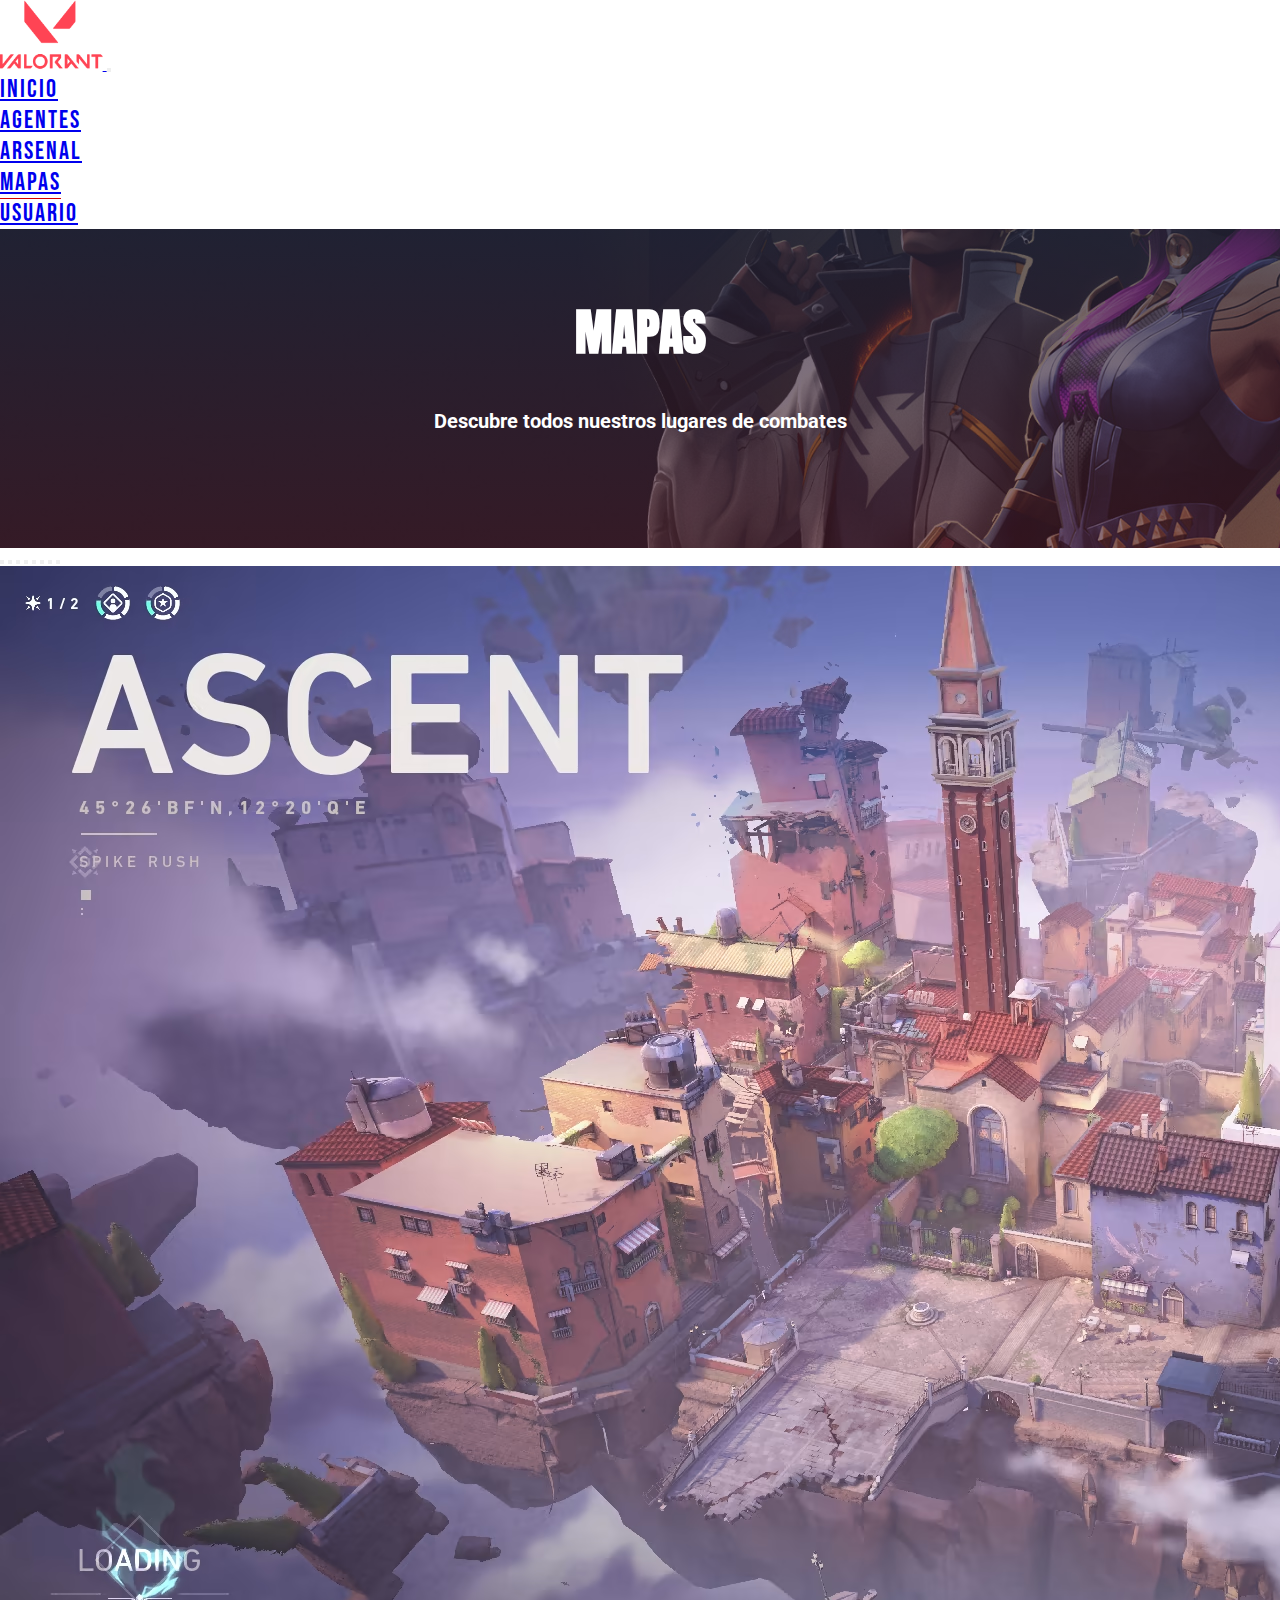
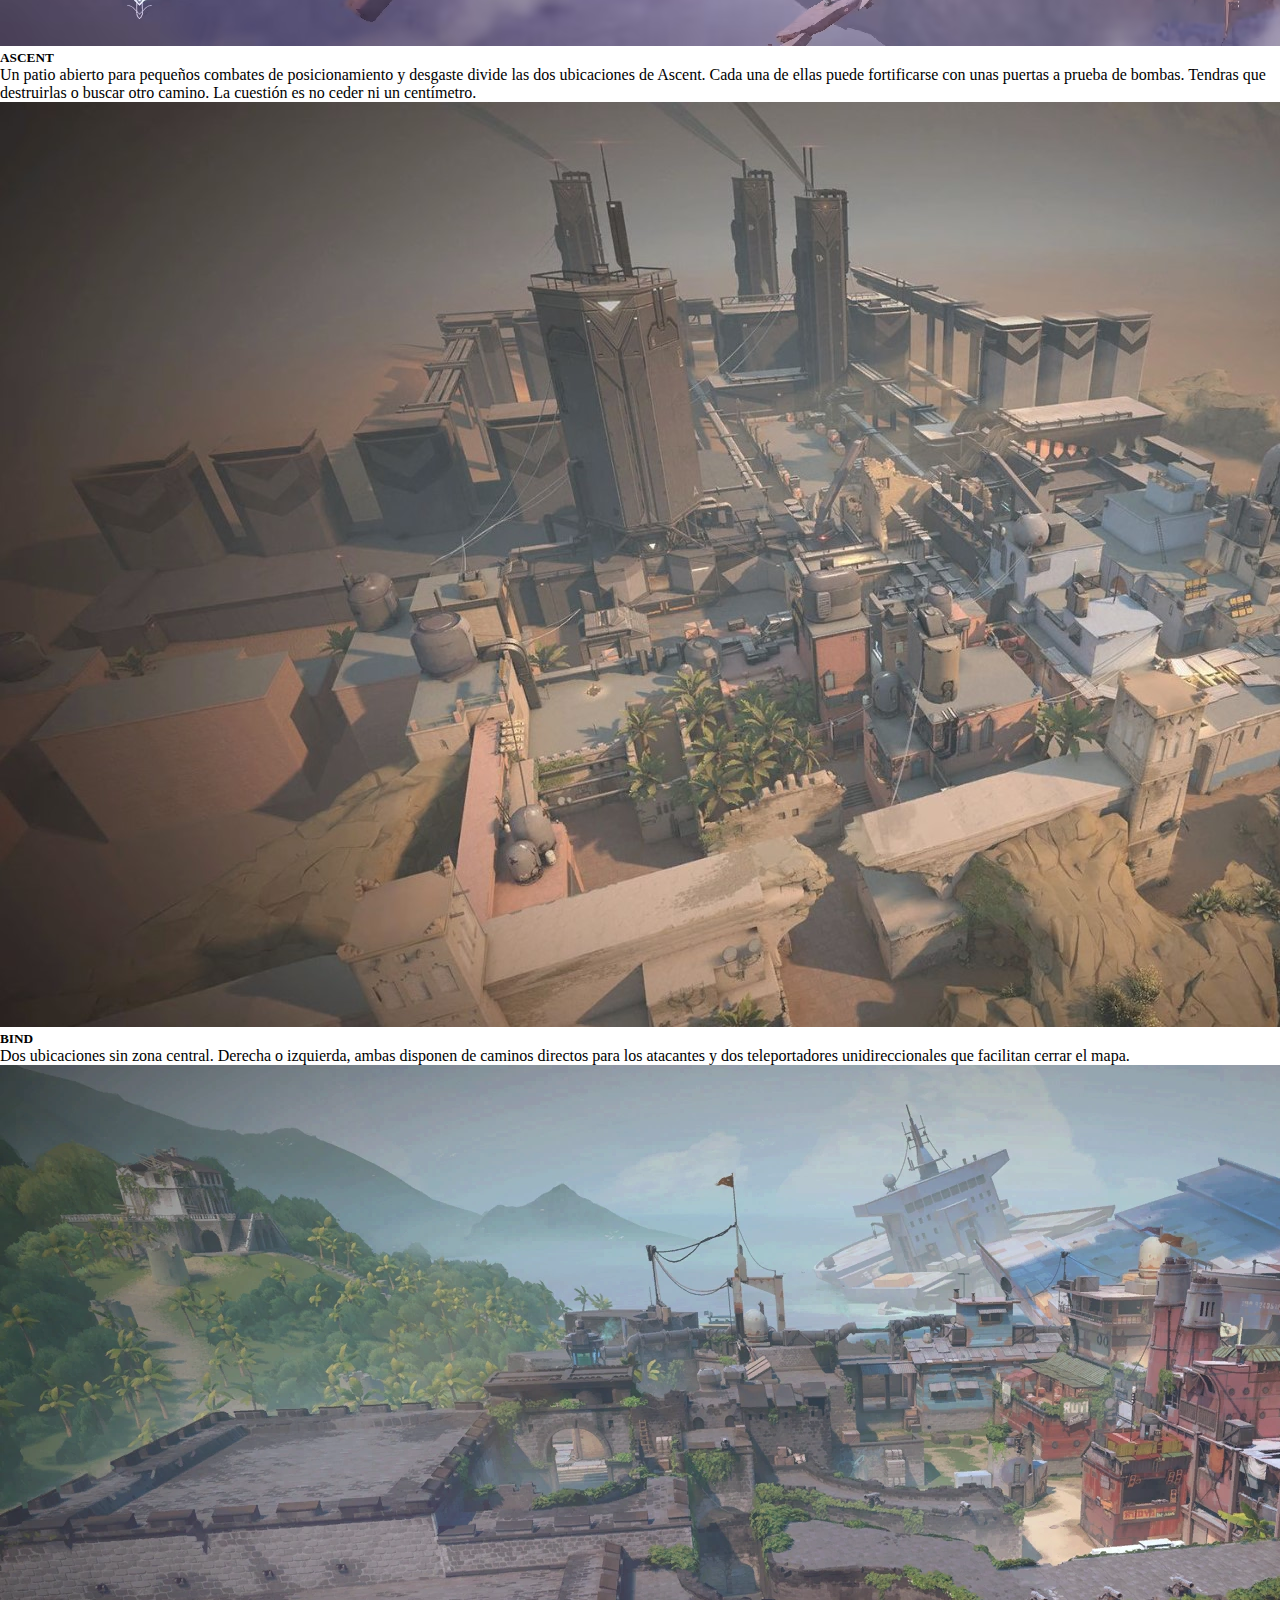
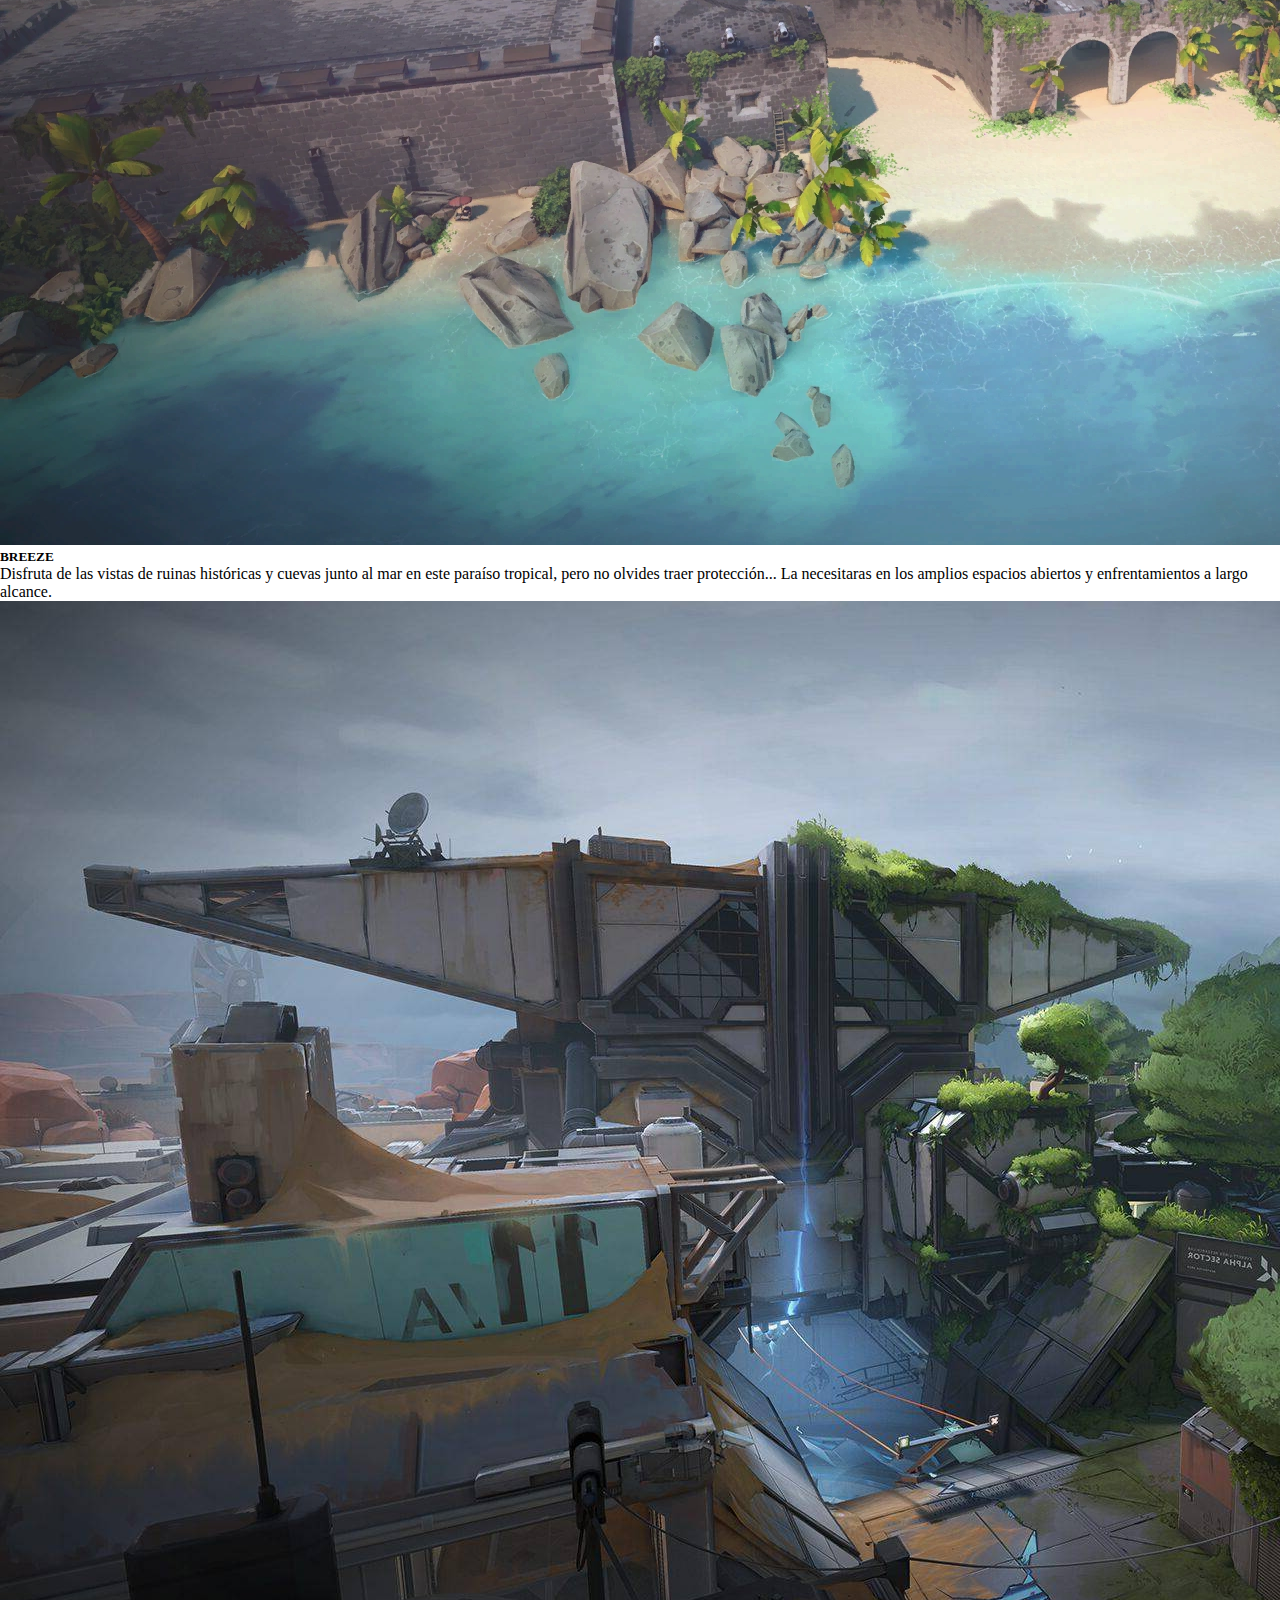
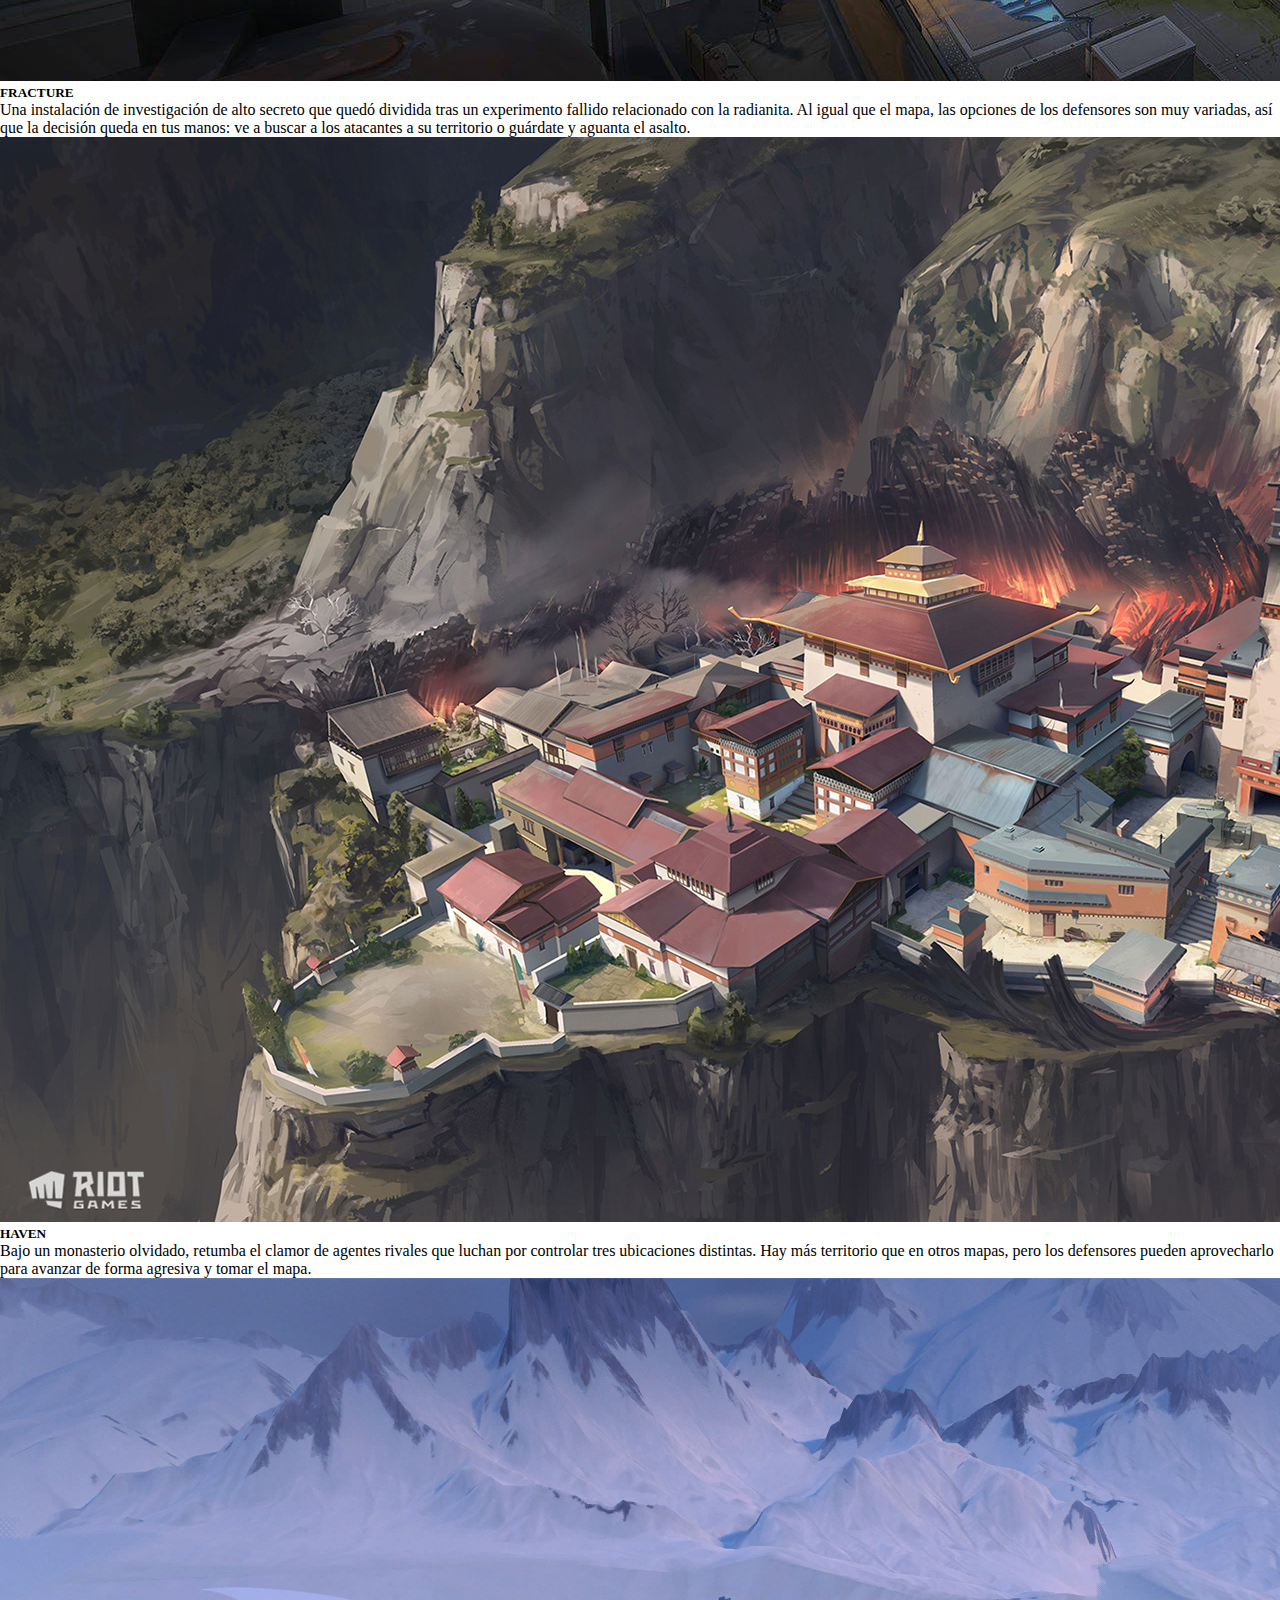
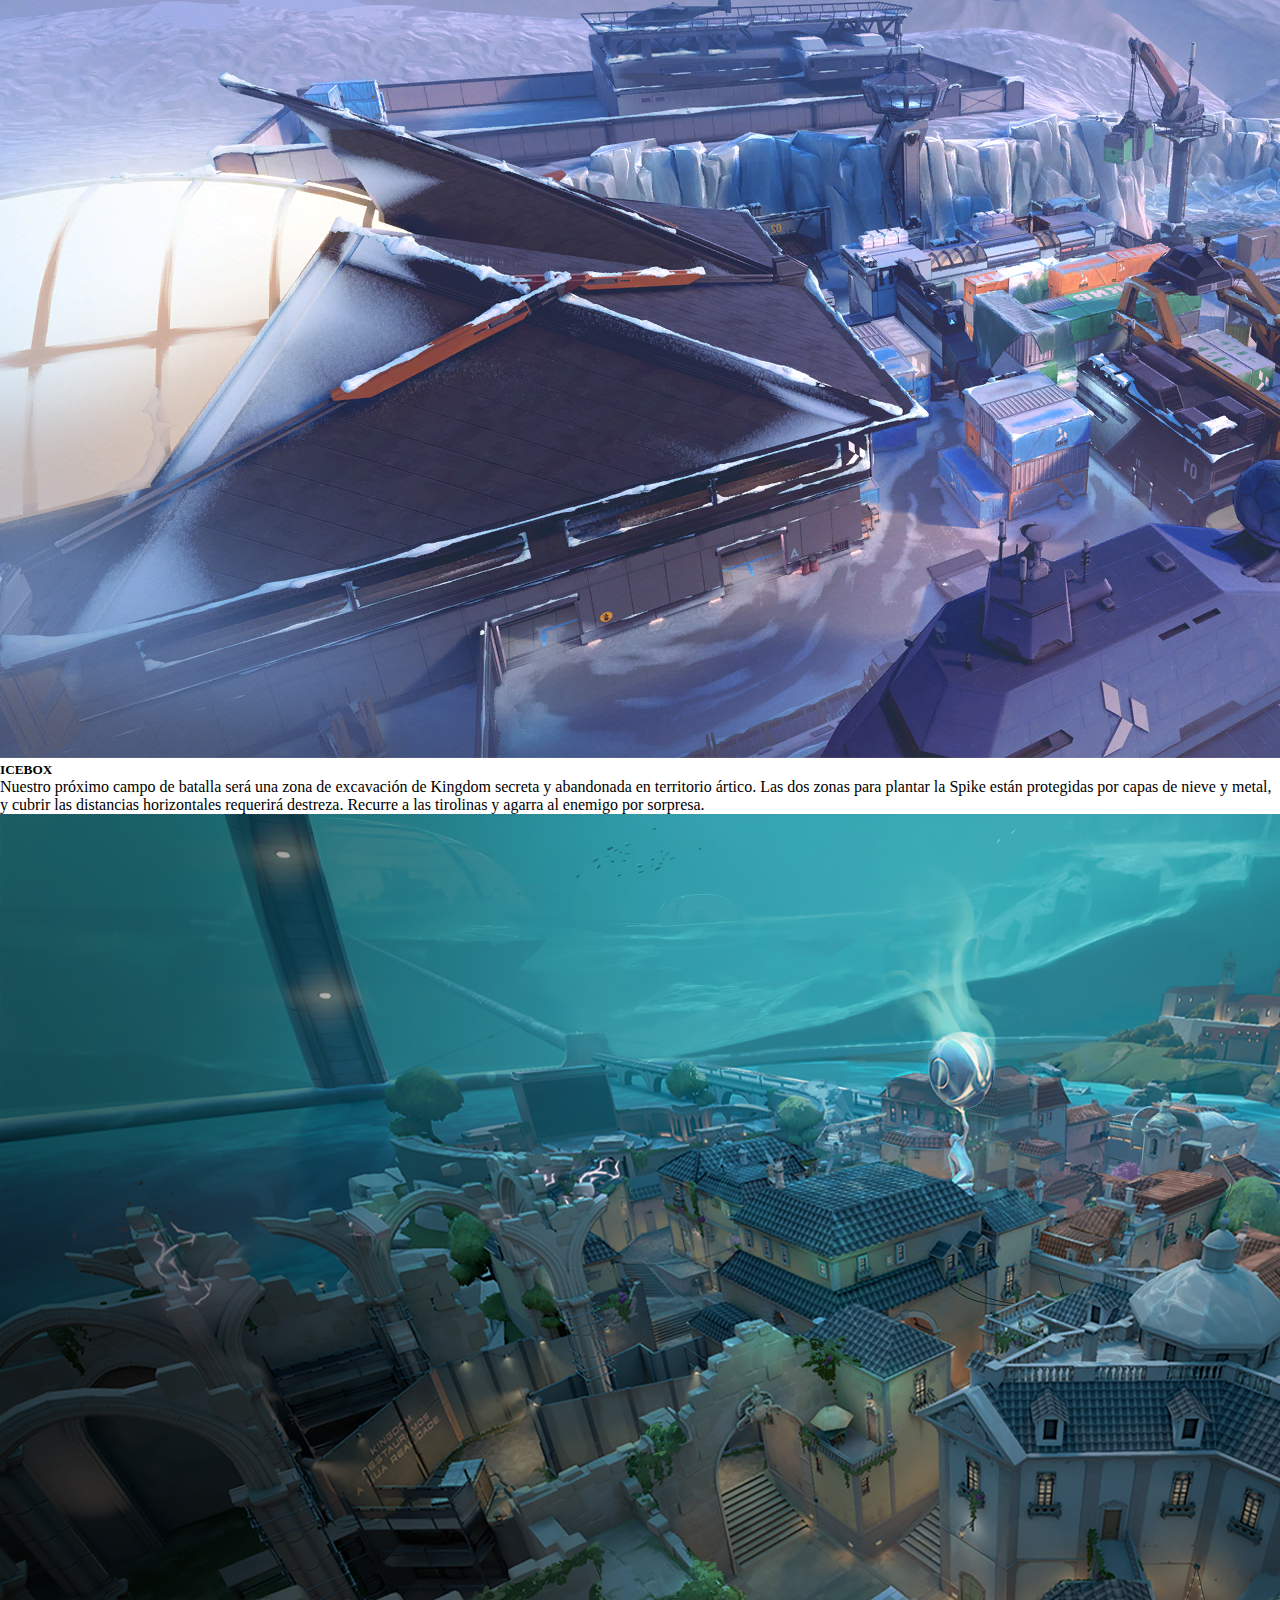
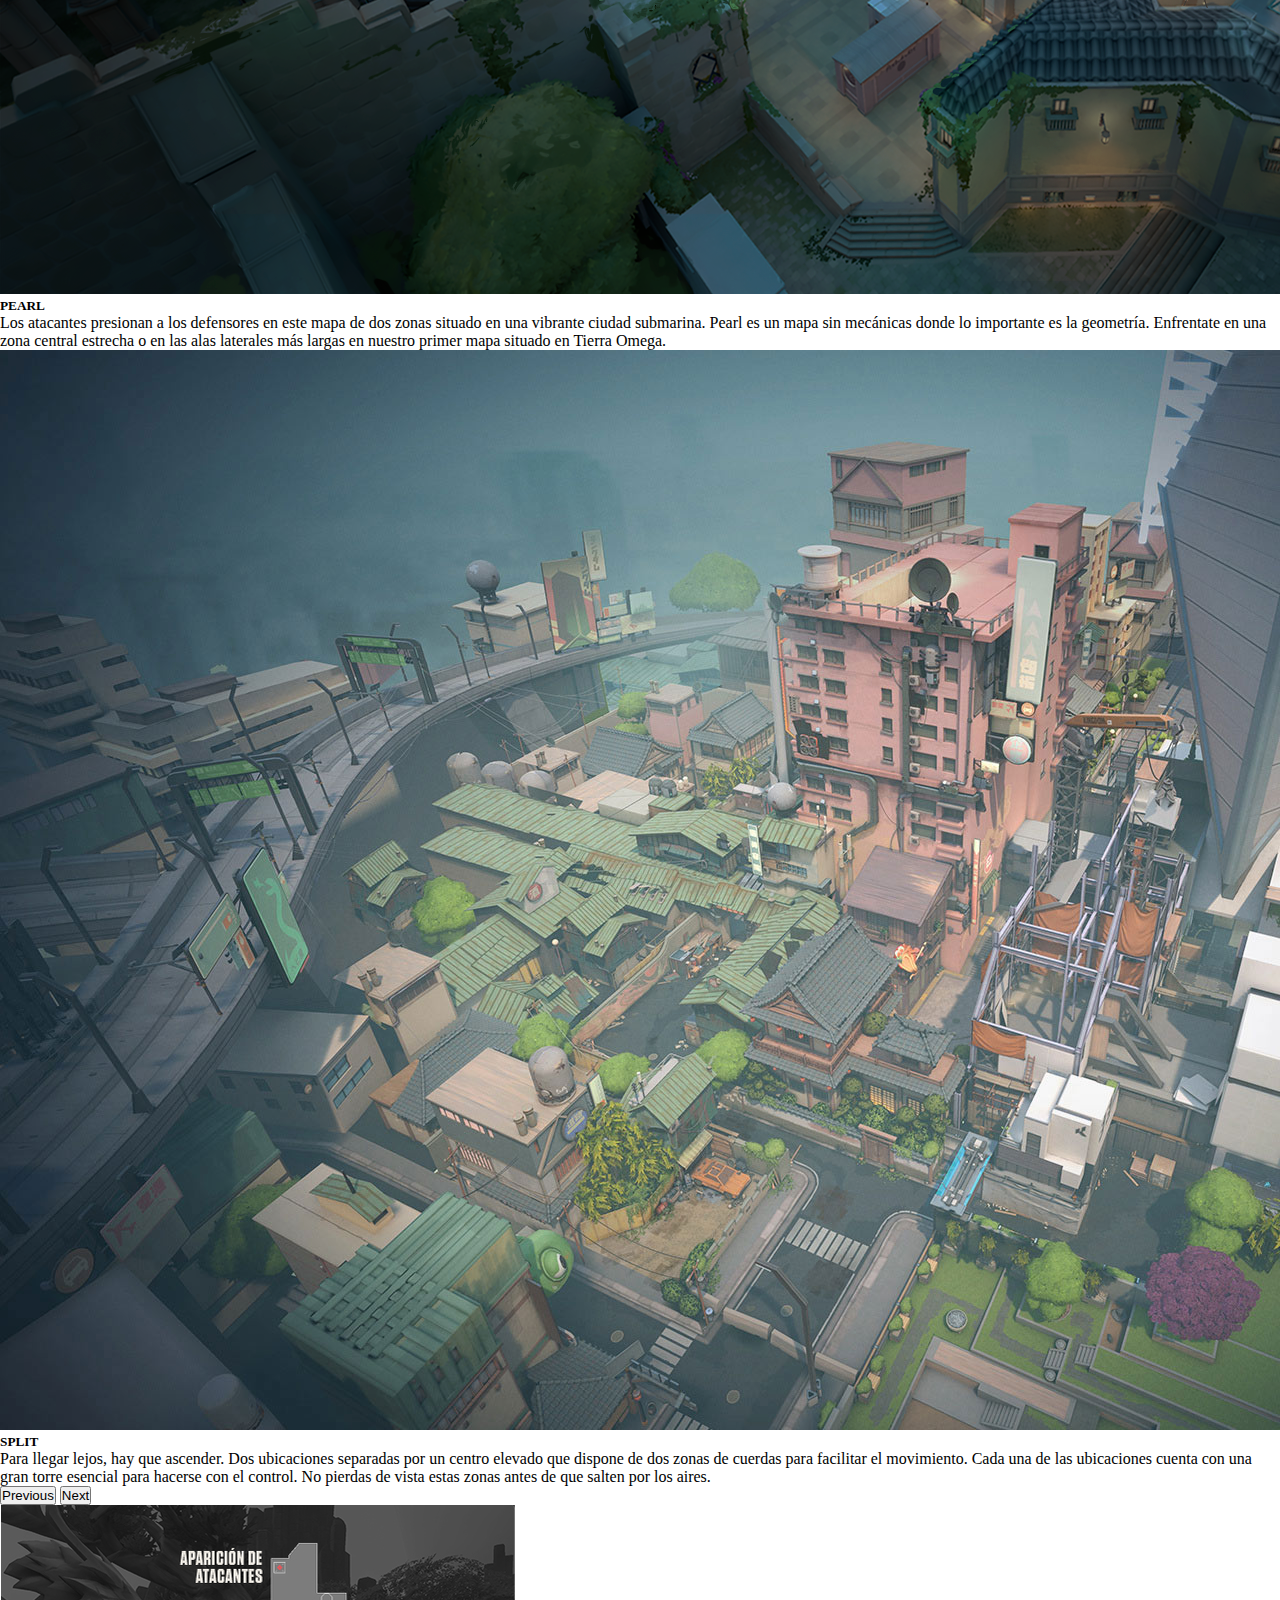
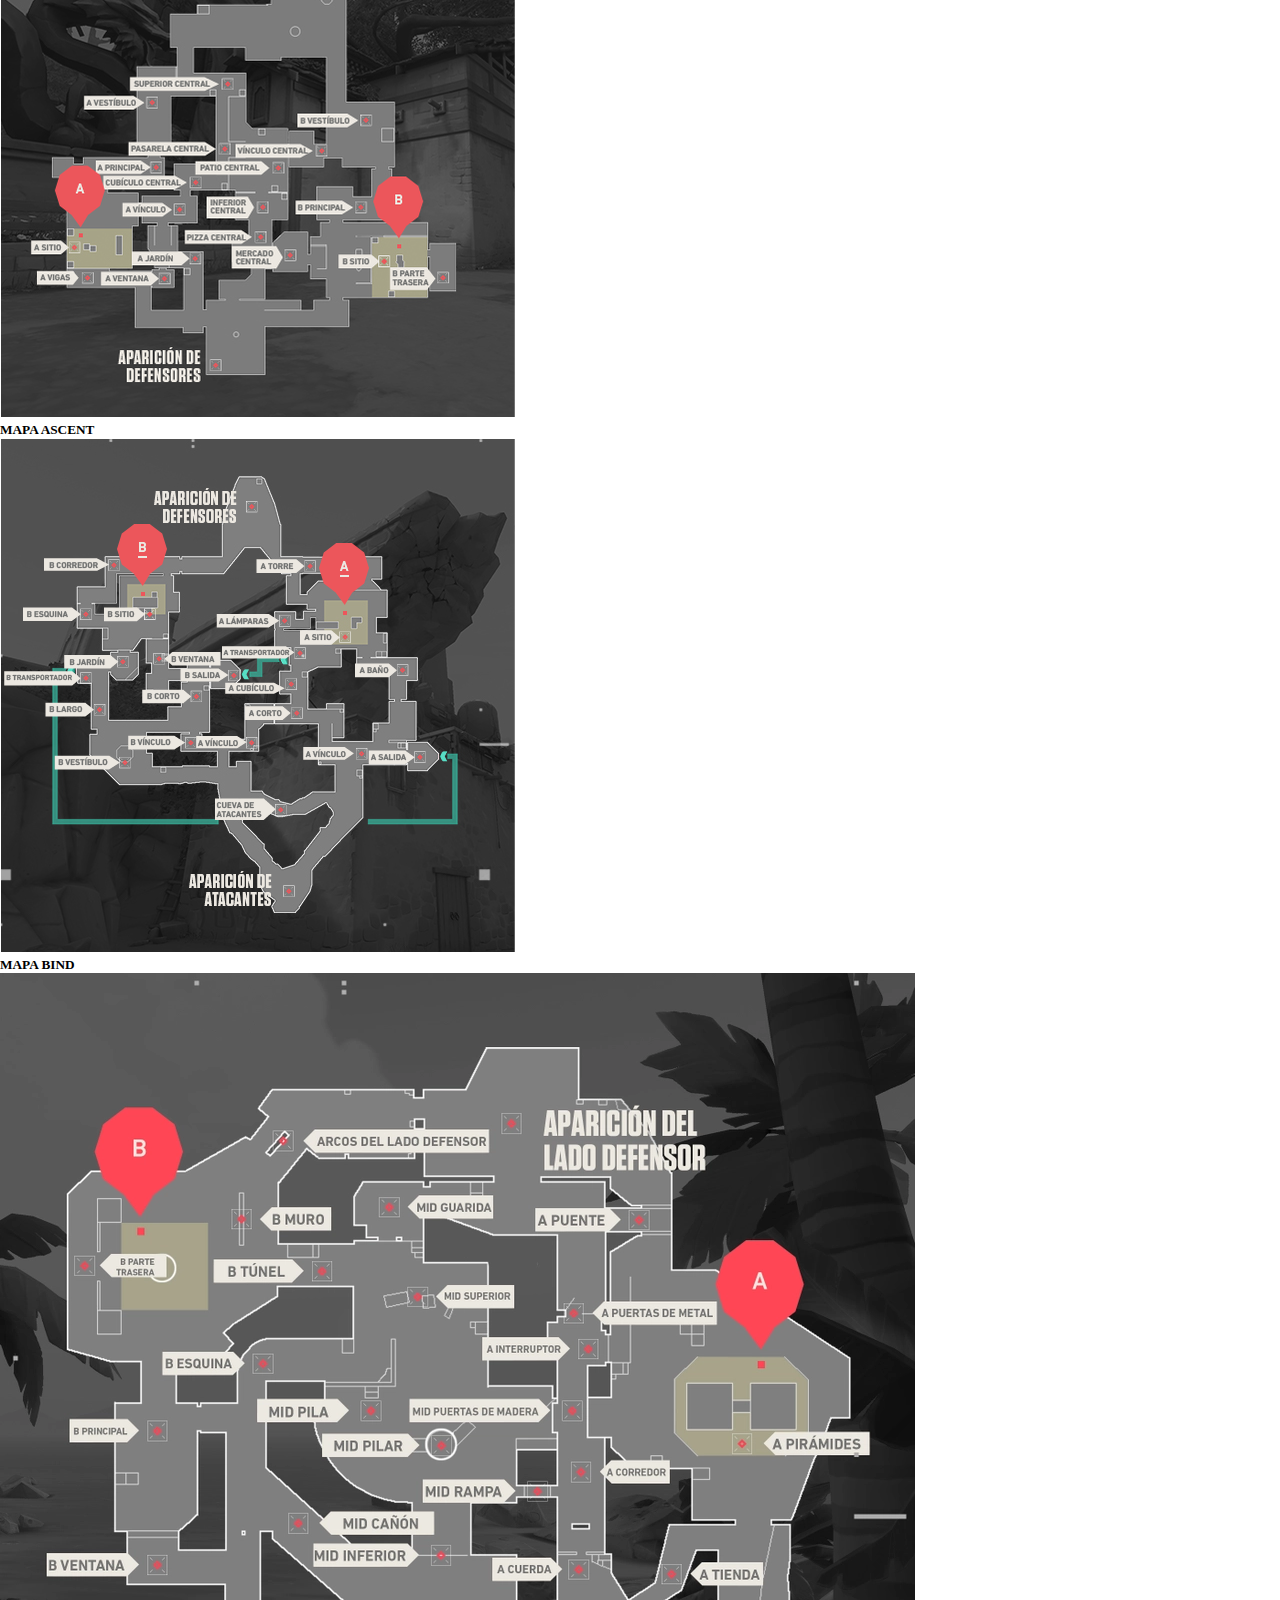
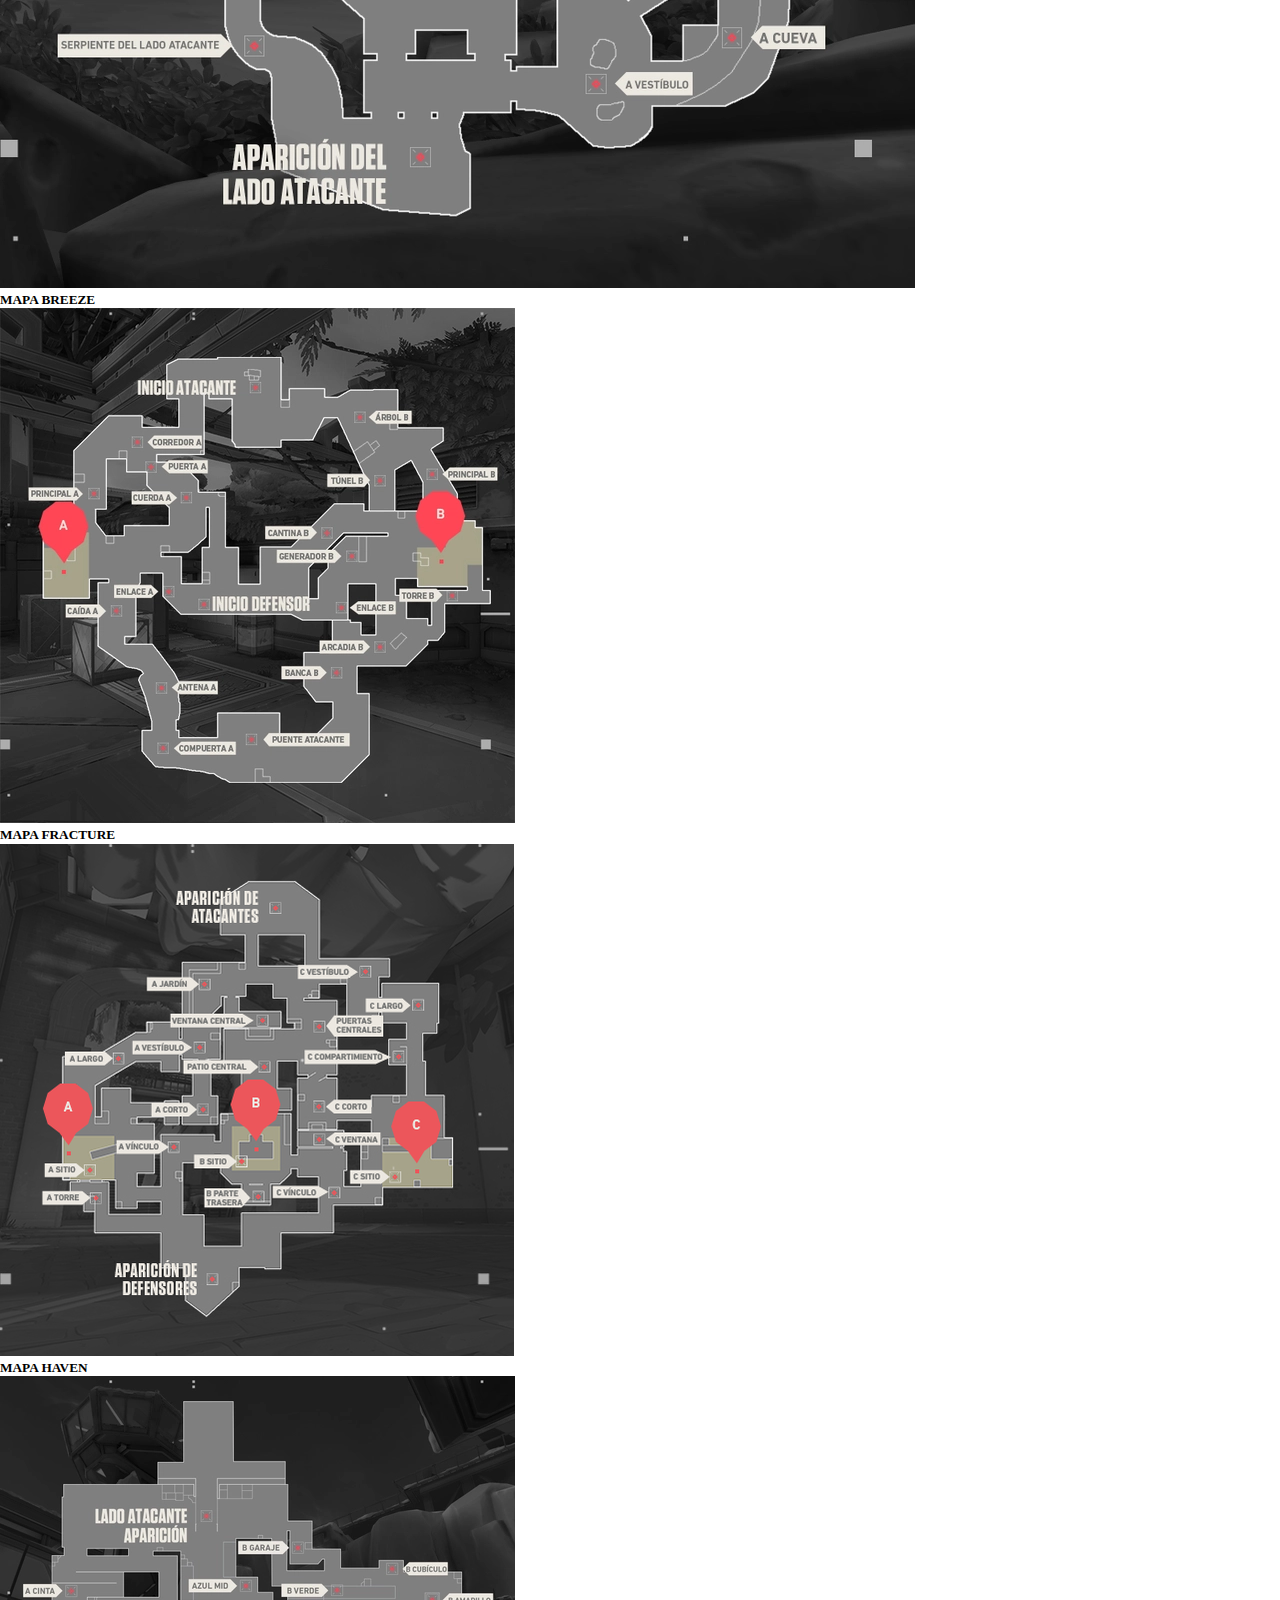
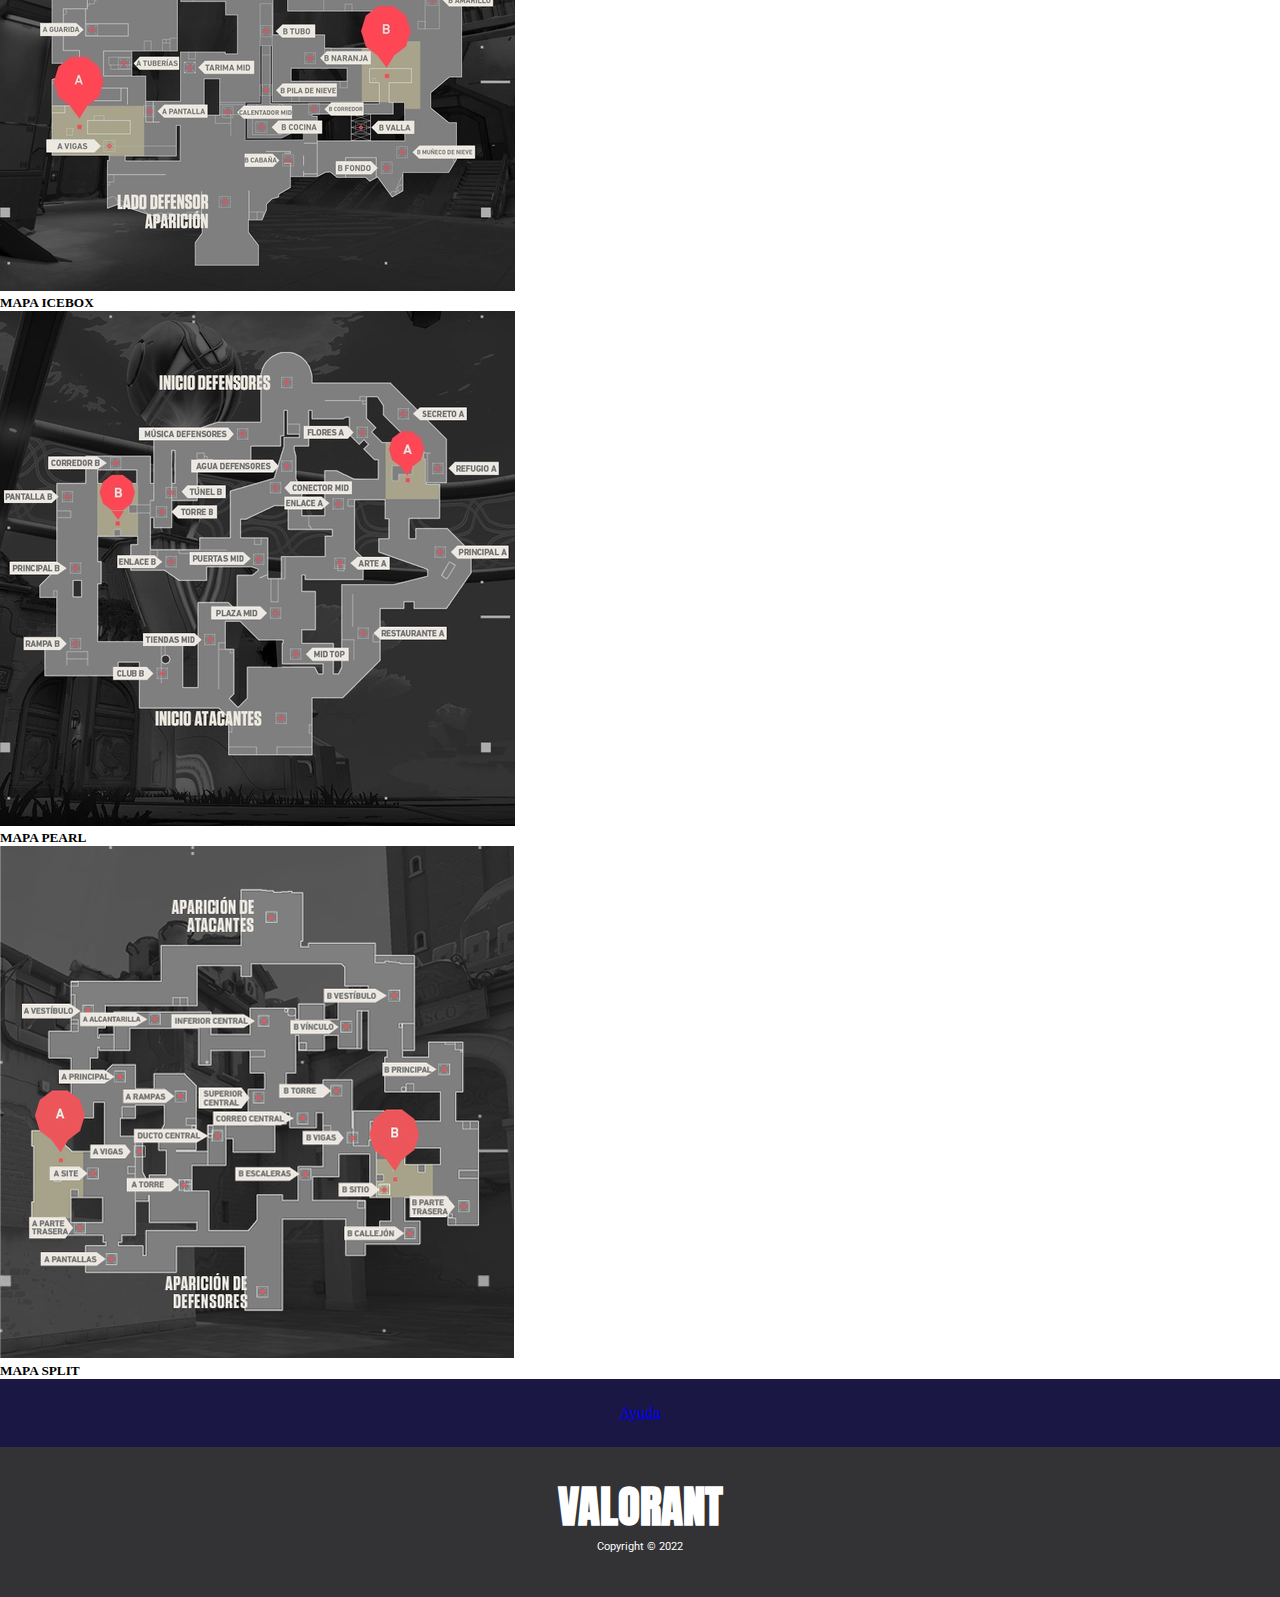
<file: paginas/mapas.html>
<!DOCTYPE html>
<html lang="en">

<head>
    <meta charset="UTF-8">
    <meta http-equiv="X-UA-Compatible" content="IE=edge">
    <meta name="viewport" content="width=device-width, initial-scale=1.0">
    <title>Mapas</title>
    <meta name="keywords" content="valorant, juego, online, shooter, riot games, multijugador, mapas, espacios abiertos">
    <meta name="description" content="Lugares de combate. 8 mapas ">
    <link rel="shortcut icon" href="../imagenes/logo.png" type="image/x-icon">
    <link href="https://cdn.jsdelivr.net/npm/bootstrap@5.2.2/dist/css/bootstrap.min.css" rel="stylesheet"
        integrity="sha384-Zenh87qX5JnK2Jl0vWa8Ck2rdkQ2Bzep5IDxbcnCeuOxjzrPF/et3URy9Bv1WTRi" crossorigin="anonymous">
    <link rel="stylesheet" href="../css/main.css">
</head>

<body>
    <nav class="navbar navbar-expand-lg navbar-dark bg-dark static-top">
        <div class="container">
            <a href="../index.html" class="navbar-brand">
                <img src="../imagenes/logopng.png" alt="logo">
            </a>
            <button class="navbar-toggler" type="button" data-bs-toggle="collapse"
                data-bs-target="#navbarSupportedContent" aria-controls="navbarSupportedContent" aria-expanded="false"
                aria-label="Toggle navigation">
                <span class="navbar-toggler-icon"></span>
            </button>
            <div class="collapse navbar-collapse" id="navbarSupportedContent">
                <ul class="navbar-nav ms-auto">
                    <li class="nav-item mx-4">
                        <a class="nav-link text-center" href="../index.html">Inicio</a>
                    </li>
                    <li class="nav-item mx-4">
                        <a class="nav-link text-center" href="../paginas/agentes.html">Agentes</a>
                    </li>
                    <li class="nav-item mx-4">
                        <a class="nav-link text-center" href="../paginas/arsenal.html">Arsenal</a>
                    </li>
                    <li class="nav-item mx-4">
                        <a class="nav-link text-center active" href="../paginas/mapas.html">Mapas</a>
                    </li>
                    <li class="nav-item mx-4">
                        <a class="nav-link text-center" href="../paginas/user.html">Usuario</a>
                    </li>
                </ul>
            </div>
        </div>
    </nav>


    <section id="principal">
        <h1>MAPAS</h1>
        <h2 class="sub">Descubre todos nuestros lugares de combates</h2>
    </section>

    <div class="d-flex justify-content-center mt-4">
        <div id="carouselExampleCaptions" class="carousel slide w-75 " data-bs-ride="false">
            <div class="carousel-indicators">
                <button type="button" data-bs-target="#carouselExampleCaptions" data-bs-slide-to="0" class="active"
                    aria-current="true" aria-label="Slide 1"></button>
                <button type="button" data-bs-target="#carouselExampleCaptions" data-bs-slide-to="1"
                    aria-label="Slide 2"></button>
                <button type="button" data-bs-target="#carouselExampleCaptions" data-bs-slide-to="2"
                    aria-label="Slide 3"></button>
                <button type="button" data-bs-target="#carouselExampleCaptions" data-bs-slide-to="3"
                    aria-label="Slide 4"></button>
                <button type="button" data-bs-target="#carouselExampleCaptions" data-bs-slide-to="4"
                    aria-label="Slide 5"></button>
                <button type="button" data-bs-target="#carouselExampleCaptions" data-bs-slide-to="5"
                    aria-label="Slide 6"></button>
                <button type="button" data-bs-target="#carouselExampleCaptions" data-bs-slide-to="6"
                    aria-label="Slide 7"></button>
                <button type="button" data-bs-target="#carouselExampleCaptions" data-bs-slide-to="7"
                    aria-label="Slide 8"></button>
            </div>
            <div class="carousel-inner">
                <div class="carousel-item active">
                    <img src="../imagenes/ascent.jpg" class="d-block w-100" alt="map ascent">
                    <div class="carousel-caption d-none d-md-block">
                        <h5>ASCENT</h5>
                        <p>Un patio abierto para pequeños combates de posicionamiento y desgaste divide las dos
                            ubicaciones de Ascent. Cada una de ellas puede fortificarse con unas puertas a prueba de
                            bombas. Tendras que destruirlas o buscar otro camino. La cuestión es no ceder ni un
                            centímetro.</p>
                    </div>
                </div>

                <div class="carousel-item">
                    <img src="../imagenes/bind.jpg" class="d-block w-100" alt="map bind">
                    <div class="carousel-caption d-none d-md-block">
                        <h5>BIND</h5>
                        <p>Dos ubicaciones sin zona central. Derecha o izquierda, ambas disponen de caminos directos
                            para los atacantes y dos teleportadores unidireccionales que facilitan cerrar el mapa.</p>
                    </div>
                </div>

                <div class="carousel-item">
                    <img src="../imagenes/breeze.jpg" class="d-block w-100" alt="map breeze">
                    <div class="carousel-caption d-none d-md-block">
                        <h5>BREEZE</h5>
                        <p>Disfruta de las vistas de ruinas históricas y cuevas junto al mar en este paraíso tropical,
                            pero no olvides traer protección... La necesitaras en los amplios espacios abiertos y
                            enfrentamientos a largo alcance.</p>
                    </div>
                </div>

                <div class="carousel-item">
                    <img src="../imagenes/fracture.jpg" class="d-block w-100" alt="map fracture">
                    <div class="carousel-caption d-none d-md-block">
                        <h5>FRACTURE</h5>
                        <p>Una instalación de investigación de alto secreto que quedó dividida tras un experimento
                            fallido relacionado con la radianita. Al igual que el mapa, las opciones de los defensores
                            son muy variadas, así que la decisión queda en tus manos: ve a buscar a los atacantes a su
                            territorio o guárdate y aguanta el asalto.</p>
                    </div>
                </div>

                <div class="carousel-item">
                    <img src="../imagenes/haven.jpg" class="d-block w-100" alt="map haven">
                    <div class="carousel-caption d-none d-md-block">
                        <h5>HAVEN</h5>
                        <p>Bajo un monasterio olvidado, retumba el clamor de agentes rivales que luchan por controlar
                            tres ubicaciones distintas. Hay más territorio que en otros mapas, pero los defensores
                            pueden aprovecharlo para avanzar de forma agresiva y tomar el mapa.</p>
                    </div>
                </div>

                <div class="carousel-item">
                    <img src="../imagenes/icebox.jpg" class="d-block w-100" alt="map icebox">
                    <div class="carousel-caption d-none d-md-block">
                        <h5>ICEBOX</h5>
                        <p>Nuestro próximo campo de batalla será una zona de excavación de Kingdom secreta y abandonada
                            en territorio ártico. Las dos zonas para plantar la Spike están protegidas por capas de
                            nieve y metal, y cubrir las distancias horizontales requerirá destreza. Recurre a las
                            tirolinas y agarra al enemigo por sorpresa.</p>
                    </div>
                </div>

                <div class="carousel-item">
                    <img src="../imagenes/pearl.jpg" class="d-block w-100" alt="map pearl">
                    <div class="carousel-caption d-none d-md-block">
                        <h5>PEARL</h5>
                        <p>Los atacantes presionan a los defensores en este mapa de dos zonas situado en una vibrante
                            ciudad submarina. Pearl es un mapa sin mecánicas donde lo importante es la geometría.
                            Enfrentate en una zona central estrecha o en las alas laterales más largas en nuestro primer
                            mapa situado en Tierra Omega.</p>
                    </div>
                </div>

                <div class="carousel-item">
                    <img src="../imagenes/split.jpg" class="d-block w-100" alt="map split">
                    <div class="carousel-caption d-none d-md-block">
                        <h5>SPLIT</h5>
                        <p>Para llegar lejos, hay que ascender. Dos ubicaciones separadas por un centro elevado que
                            dispone de dos zonas de cuerdas para facilitar el movimiento. Cada una de las ubicaciones
                            cuenta con una gran torre esencial para hacerse con el control. No pierdas de vista estas
                            zonas antes de que salten por los aires.</p>
                    </div>
                </div>
            </div>

            <button class="carousel-control-prev" type="button" data-bs-target="#carouselExampleCaptions"
                data-bs-slide="prev">
                <span class="carousel-control-prev-icon" aria-hidden="true"></span>
                <span class="visually-hidden">Previous</span>
            </button>

            <button class="carousel-control-next" type="button" data-bs-target="#carouselExampleCaptions"
                data-bs-slide="next">
                <span class="carousel-control-next-icon" aria-hidden="true"></span>
                <span class="visually-hidden">Next</span>
            </button>
        </div>
    </div>

    <!--Cards-->
    <div class="card-group p-4">
        <div class="card mx-2">
            <img src="../imagenes/mapaascent.jpg" class="card-img-top" alt="ascent">
            <div class="card-body">
                <h5 class="card-title">MAPA ASCENT</h5>
            </div>
        </div>

        <div class="card mx-2">
            <img src="../imagenes/mapabind.jpg" class="card-img-top" alt="bind">
            <div class="card-body">
                <h5 class="card-title">MAPA BIND</h5>
            </div>
        </div>

        <div class="card mx-2">
            <img src="../imagenes/mapabreeze.jpg" class="card-img-top" alt="breeze">
            <div class="card-body">
                <h5 class="card-title">MAPA BREEZE</h5>
            </div>
        </div>

        <div class="card mx-2">
            <img src="../imagenes/mapafracture.jpg" class="card-img-top" alt="fracture">
            <div class="card-body">
                <h5 class="card-title">MAPA FRACTURE</h5>
            </div>
        </div>
    </div>


    <div class="card-group p-4">
        <div class="card mx-2">
            <img src="../imagenes/mapahaven.jpg" class="card-img-top" alt="haven">
            <div class="card-body">
                <h5 class="card-title">MAPA HAVEN</h5>
            </div>
        </div>

        <div class="card mx-2">
            <img src="../imagenes/mapaicebox.jpg" class="card-img-top" alt="icebox">
            <div class="card-body">
                <h5 class="card-title">MAPA ICEBOX</h5>
            </div>
        </div>

        <div class="card mx-2">
            <img src="../imagenes/mapapearl.jpg" class="card-img-top" alt="pearl">
            <div class="card-body">
                <h5 class="card-title">MAPA PEARL</h5>
            </div>
        </div>

        <div class="card mx-2">
            <img src="../imagenes/mapasplit.jpg" class="card-img-top" alt="split">
            <div class="card-body">
                <h5 class="card-title">MAPA SPLIT</h5>
            </div>
        </div>
    </div>

    <!--AYUDA-->
    <div class="abajo">
        <a  href="../paginas/ayuda.html" role="button" class="btn btn-outline-light btn-lg">Ayuda</a>
    </div>

    <!--Footer-->
    <footer>
        <div>
            <h2>VALORANT</h2>
            <p class="copy">Copyright &copy; 2022</p>
        </div>
    </footer>


    <script src="https://cdn.jsdelivr.net/npm/bootstrap@5.2.2/dist/js/bootstrap.bundle.min.js"
        integrity="sha384-OERcA2EqjJCMA+/3y+gxIOqMEjwtxJY7qPCqsdltbNJuaOe923+mo//f6V8Qbsw3"
        crossorigin="anonymous"></script>
</body>

</html>
</file>
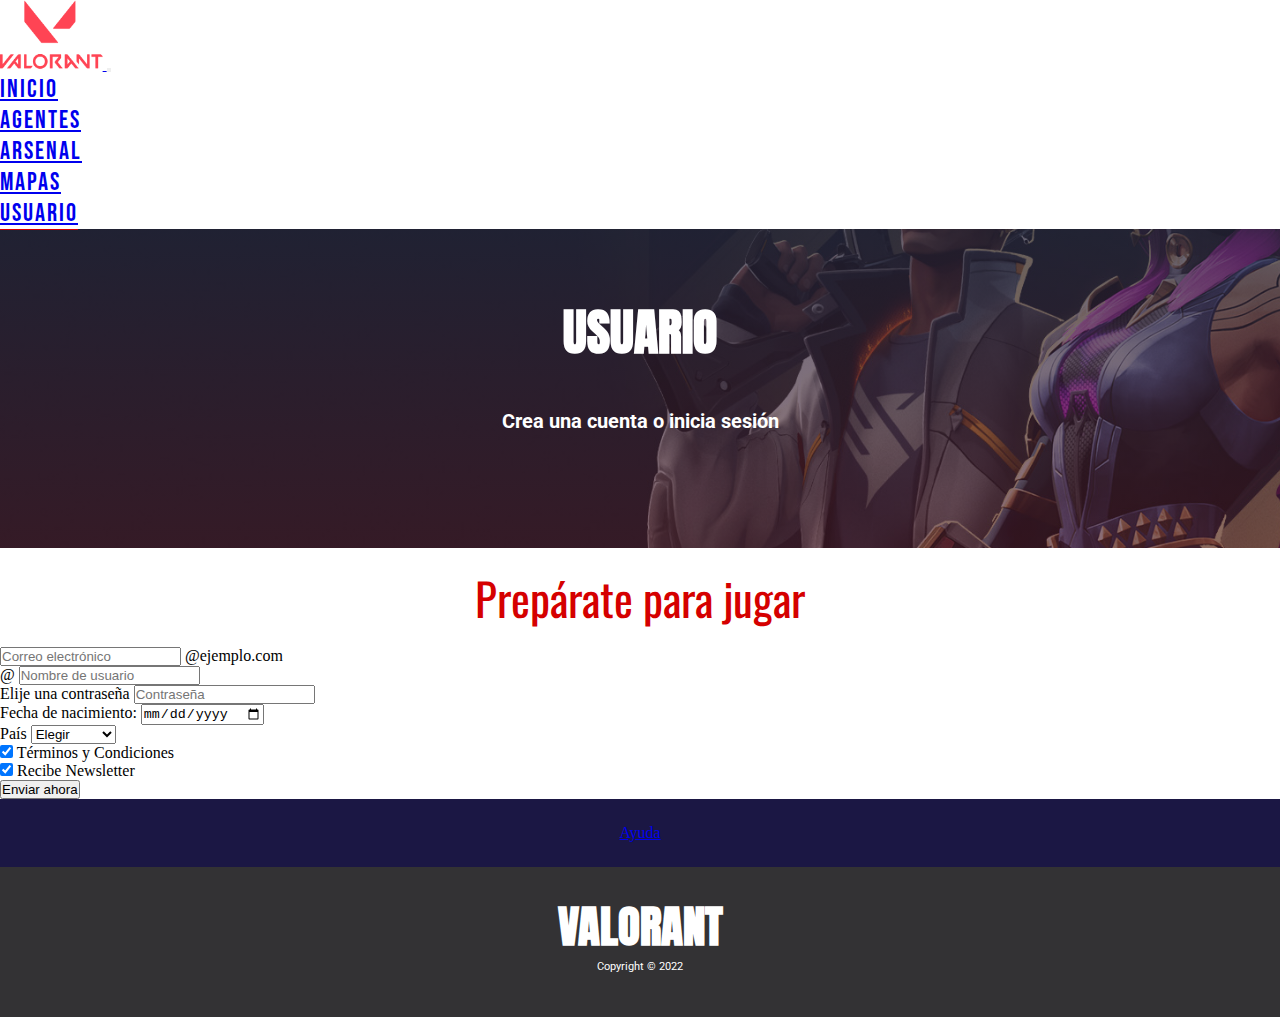
<file: paginas/user.html>
<!DOCTYPE html>
<html lang="en">

<head>
    <meta charset="UTF-8">
    <meta http-equiv="X-UA-Compatible" content="IE=edge">
    <meta name="viewport" content="width=device-width, initial-scale=1.0">
    <title>Usuario</title>
    <meta name="keywords" content="valorant, juego, online, shooter, riot games, multijugador, crear cuenta, iniciar sesión">
    <meta name="description" content="Créate una cuenta. Bienvenido al mundo de Valorant">
    <link rel="shortcut icon" href="../imagenes/logo.png" type="image/x-icon">
    <link href="https://cdn.jsdelivr.net/npm/bootstrap@5.2.2/dist/css/bootstrap.min.css" rel="stylesheet"
        integrity="sha384-Zenh87qX5JnK2Jl0vWa8Ck2rdkQ2Bzep5IDxbcnCeuOxjzrPF/et3URy9Bv1WTRi" crossorigin="anonymous">
    <link rel="stylesheet" href="../css/main.css">
</head>

<body>
    <nav class="navbar navbar-expand-lg navbar-dark bg-dark static-top">
        <div class="container">
            <a href="../index.html" class="navbar-brand">
                <img src="../imagenes/logopng.png" alt="logo">
            </a>
            <button class="navbar-toggler" type="button" data-bs-toggle="collapse"
                data-bs-target="#navbarSupportedContent" aria-controls="navbarSupportedContent" aria-expanded="false"
                aria-label="Toggle navigation">
                <span class="navbar-toggler-icon"></span>
            </button>
            <div class="collapse navbar-collapse" id="navbarSupportedContent">
                <ul class="navbar-nav ms-auto">
                    <li class="nav-item mx-4">
                        <a class="nav-link text-center" href="../index.html">Inicio</a>
                    </li>
                    <li class="nav-item mx-4">
                        <a class="nav-link text-center" href="../paginas/agentes.html">Agentes</a>
                    </li>
                    <li class="nav-item mx-4">
                        <a class="nav-link text-center" href="../paginas/arsenal.html">Arsenal</a>
                    </li>
                    <li class="nav-item mx-4">
                        <a class="nav-link text-center" href="../paginas/mapas.html">Mapas</a>
                    </li>
                    <li class="nav-item mx-4">
                        <a class="nav-link text-center active" href="../paginas/user.html">Usuario</a>
                    </li>
                </ul>
            </div>
        </div>
    </nav>

    <section id="principal">
        <h1>USUARIO</h1>
        <h2 class="sub">Crea una cuenta o inicia sesión</h2>
    </section>

    <div class="userContainer row m-0 justify-content-center p-3">
        <div class="col-xxl-4 col-xl-4 col-lg-4 col-md-4 col-sm-12">
            <form action="" method="">
                <div class="completuser">
                    <legend class="preparate">Prepárate para jugar</legend>

                    <div class="input-group mt-5">
                        <input type="text" class="form-control" placeholder="Correo electrónico"
                            aria-label="Recipient's username" aria-describedby="basic-addon2">
                        <span class="input-group-text" id="basic-addon2">@ejemplo.com</span>
                    </div>


                    <div class="input-group mb-3 mt-5">
                        <span class="input-group-text" id="basic-addon1">@</span>
                        <input type="text" class="form-control" placeholder="Nombre de usuario" aria-label="Username"
                            aria-describedby="basic-addon1">
                    </div>

                    <div class="form-group mt-5">
                        <label for="exampleInputPassword1">Elije una contraseña</label>
                        <input type="password" class="form-control" id="exampleInputPassword1" placeholder="Contraseña">
                    </div>

                    <label class="fecha" for="fecha">Fecha de nacimiento:</label>
                    <input type="date" name="" id="fecha" class="col-12 input-group-text">

                    <div class="input-group mb-3 mt-5">
                        <label class="input-group-text" for="inputGroupSelect01">País</label>
                        <select class="form-select" id="inputGroupSelect01">
                            <option selected>Elegir</option>
                            <option value="arg">Argentina</option>
                            <option value="chi">Chile</option>
                            <option value="uru">Uruguay</option>
                            <option value="col">Colombia</option>
                            <option value="par">Paraguay</option>
                            <option value="ecu">Ecuador</option>
                            <option value="br">Brasil</option>
                            <option value="bol">Bolivia</option>
                            <option value="ven">Venezuela</option>
                        </select>
                    </div>

                    <div class="row justify-content-center">
                        <div class="col-8">
                            <div class="form-check mt-5 ms-3">
                                <input class="form-check-input" type="checkbox" value="" id="flexCheckChecked" checked>
                                <label class="form-check-label" for="flexCheckChecked">
                                    Términos y Condiciones
                                </label>
                            </div>
                            <div class="form-check ms-3 mb-5">
                                <input class="form-check-input" type="checkbox" value="" id="flexCheckChecked" checked>
                                <label class="form-check-label" for="flexCheckChecked">
                                    Recibe Newsletter
                                </label>
                            </div>
                            <div class="row justify-content-center">
                                <button type="button" class="btn btn-danger ">Enviar ahora</button>
                            </div>
                        </div>
                    </div>
                </div>
            </form>
        </div>
    </div>


    <!--AYUDA-->
    <div class="abajo">
        <a  href="../paginas/ayuda.html" role="button" class="btn btn-outline-light btn-lg">Ayuda</a>
    </div>

    <!--Footer-->
    <footer>
        <div>
            <h2>VALORANT</h2>
            <p class="copy">Copyright &copy; 2022</p>
        </div>
    </footer>
    <script src="https://cdn.jsdelivr.net/npm/bootstrap@5.2.2/dist/js/bootstrap.bundle.min.js"
        integrity="sha384-OERcA2EqjJCMA+/3y+gxIOqMEjwtxJY7qPCqsdltbNJuaOe923+mo//f6V8Qbsw3"
        crossorigin="anonymous"></script>
</body>

</html>
</file>
<file: css/main.css>
@import url("https://fonts.googleapis.com/css2?family=Bebas+Neue&display=swap");
@import url("https://fonts.googleapis.com/css2?family=Anton&family=Lato:wght@300&family=Roboto:wght@100;400;500&display=swap");
@import url("https://fonts.googleapis.com/css2?family=Lato:wght@300&family=Roboto:wght@100;400;500&display=swap");
@import url("https://fonts.googleapis.com/css2?family=Anton&display=swap");
@import url("https://fonts.googleapis.com/css2?family=Bebas+Neue&family=Oswald:wght@500&display=swap");
@import url('https://fonts.googleapis.com/css2?family=Pacifico&display=swap');
nav img {
  height: 70px;
}

.nav-link {
  letter-spacing: 2px;
  font-size: 25px;
  font-family: "Bebas Neue", cursive;
}
.nav-link.active {
  border-bottom: 1px solid #D50000;
}
.nav-link:hover {
  transform: scale(1.15);
  color: #D50000;
  border-bottom: 1px solid #D50000;
}

.text {
  color: #D50000;
  font-family: "Anton", sans-serif;
  text-align: center;
  margin-top: 30px;
  margin-bottom: 30px;
}

.caja {
  display: flex;
  align-items: center;
  justify-content: center;
  box-shadow: rgba(209, 10, 10, 0.2) 0px 12px 28px 0px, rgba(107, 8, 8, 0.1) 0px 2px 4px 0px, rgba(100, 8, 8, 0.05) 0px 0px 0px 1px inset;
  padding: 20px;
  height: 250px;
  display: flex;
  flex-direction: column;
}
.caja .titulo-caja {
  font-family: "Bebas Neue", cursive;
  font-size: 50px;
  margin-top: 10px;
}
.caja:hover {
  box-shadow: 0 0 1000px 1000px rgba(0, 0, 0, 0.8);
  background-color: #D50000;
  transform: scale(1.2);
  color: white;
  transition-duration: 500ms;
}
.caja .explicacion {
  margin-top: 10px;
  font-family: "Roboto", sans-serif;
}
.caja .juegos h2 {
  margin-bottom: 3rem;
}

.fayuda {
  display: flex;
  align-items: center;
  justify-content: center;
  text-align: center;
  font-family: "Roboto", sans-serif;
  padding: 25px;
  display: flex;
  flex-direction: column;
  gap: 1rem;
}
.fayuda .colAyuda {
  border: 1px solid #D50000;
  padding: 20px;
  border-radius: 15px;
}
.fayuda .btn:hover {
  background-color: #D50000;
  color: white;
}

.completuser .preparate {
  color: #D50000;
  font-family: "Oswald", sans-serif;
  font-size: 45px;
  text-align: center;
  padding: 1rem;
}
.completuser .fecha {
  margin-top: 50px;
}

.card-img-top:hover {
  transform: scale(1.1);
  transition-duration: 600ms;
}

.viperFondoTest {
  border-top: 5px solid black;
  background-image: linear-gradient(to bottom, rgba(18, 42, 66, 0.85), rgba(221, 20, 20, 0.308)), url("../imagenes/viperfondo.png");
  background-size: cover;
  background-attachment: fixed;
  background-position: center;
  background-repeat: no-repeat;
  background-size: cover;
  padding: 15px;
}

.newAg {
  display: flex;
  align-items: center;
  justify-content: center;
  color: white;
  font-family: "Anton", sans-serif;
  margin-top: 60px;
  width: 300px;
  height: 100px;
  background: rgb(214, 0, 0);
  transition: width 1s;
}
.newAg:hover {
  width: 80%;
}

.video {
  display: flex;
  align-items: center;
  justify-content: center;
  padding: 80px;
  animation: fadeIn 5s;
  -webkit-animation: fadeIn 5s;
  -moz-animation: fadeIn 5s;
  -o-animation: fadeIn 5s;
  -ms-animation: fadeIn 5s;
}

.personaje:hover {
  transform: scale(1.25);
}

.nombrePersonaje {
  text-align: center;
  color: #D50000;
  -webkit-text-stroke-width: 1px;
  -webkit-text-stroke-color: whitesmoke;
  font-family: "Anton", sans-serif;
}

.personaje:hover + .nombrePersonaje {
  transform: scale(1.5);
  -webkit-text-stroke-width: 1.2px;
  -webkit-text-stroke-color: whitesmoke;
}

@-webkit-keyframes fadeIn {
  0% {
    opacity: 0;
  }
  100% {
    opacity: 1;
  }
}

@keyframes fadeIn {
  0% {
    opacity: 0;
  }
  100% {
    opacity: 1;
  }
}
footer {
  background-color: #333234;
  color: white;
  font-family: "Anton", sans-serif;
  font-size: 30px;
  text-align: center;
  width: 100%;
  height: 150px;
  padding-top: 25px;
  position: absolute;
  bottom: -30;
}
footer .copy {
  font-family: "Roboto", sans-serif;
  font-size: 11px;
}

* {
  margin: 0;
  padding: 0;
  box-sizing: border-box;
}

html body {
  width: 100%;
  height: 100%;
}

#principal {
  background-image: linear-gradient(to bottom, rgba(18, 42, 66, 0.85), rgba(221, 20, 20, 0.308)), url("../imagenes/valorant-juego.webp");
  background-size: cover;
  background-attachment: fixed;
  background-position: center;
  background-repeat: no-repeat;
  background-size: cover;
  padding: 15px;
}
#principal h1 {
  margin-top: 50px;
  color: white;
  font-family: "Anton", sans-serif;
  font-size: 50px;
  text-align: center;
}

.sub {
  color: white;
  text-align: center;
  font-family: "Roboto", sans-serif;
  font-size: 20px;
  margin-bottom: 100px;
  margin-top: 40px;
}

.abajo {
  display: flex;
  list-style: none;
  justify-content: space-around;
  background-color: #1b1744;
  padding: 25px;
}
.abajo span a {
  text-decoration: none;
  color: white;
  font-family: "Roboto", sans-serif;
  font-size: 20px;
  font-family: "Roboto", sans-serif;
  text-align: center;
}
.abajo:hover {
  color: #D50000;
}/*# sourceMappingURL=main.css.map */

.ordenCompletada{
  padding: 60px 60px 0px 60px;
}

.gracias{
  display: flex;
  justify-content: center;
  align-items: center;
  color: #D50000;
  font-family: 'Pacifico', cursive;
  font-size: 55px;
  padding: 80px;
}
</file>
